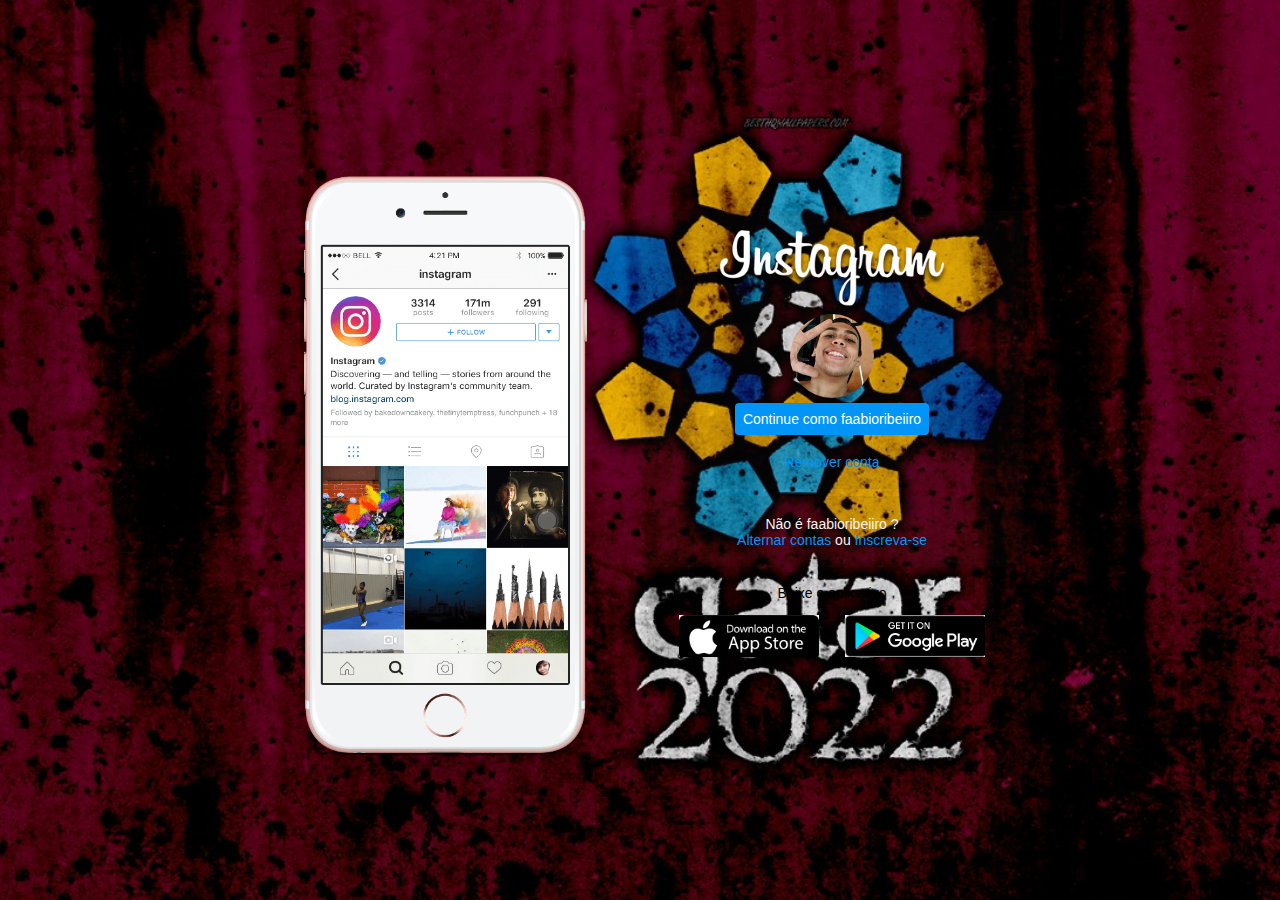
<file: Mod_2/desafio-projetocloneinstagram-worldcup22/Projeto-CSS-Mod2/index.html>
<!DOCTYPE html>
<html lang="en">
<head>
    <meta charset="UTF-8">
    <meta http-equiv="X-UA-Compatible" content="IE=edge">
    <meta name="viewport" content="width=device-width, initial-scale=1.0">
    <link rel="stylesheet" href="style.css">
    <title>Instagram</title>
</head>
<body>
    <div class="instagram-wrapper">
        <div class="instagram-phone">
            <img src="Imgs/instagram-celular.png" alt="celular">
        </div>
        <div class="instagram-continue">
            <div class="group">
                <img src="Imgs/instagram-logo.png" class="instagram-logo" alt="instagram logo">
                <div class="profile-photo">
                    <img src="Imgs/perfil-instagram.jpg" alt="foto de perfil">
                </div>
                <a href="#" class="instagram-login"> Continue como faabioribeiiro</a>
                <a href="#" class="instagram-logout"> Remover conta</a>
            </div>
            <div class="group">
                <p class="not-account">Não é faabioribeiiro ?</p>
                <p class="not-account">
                    <span class="link-blue">Alternar contas</span>
                    ou 
                    <span class="link-blue">Inscreva-se</span>
                </p>
            </div>
            <div class="get-the-app">
                <p class="get-app">Baixe o aplicativo</p>
                <div class="download">
                    <a href="#" class="app-download"></a>
                    <a href="#" class="app-download"></a>
                </div>
            </div>
        </div>
    </div>
</body>
</html>
</file>
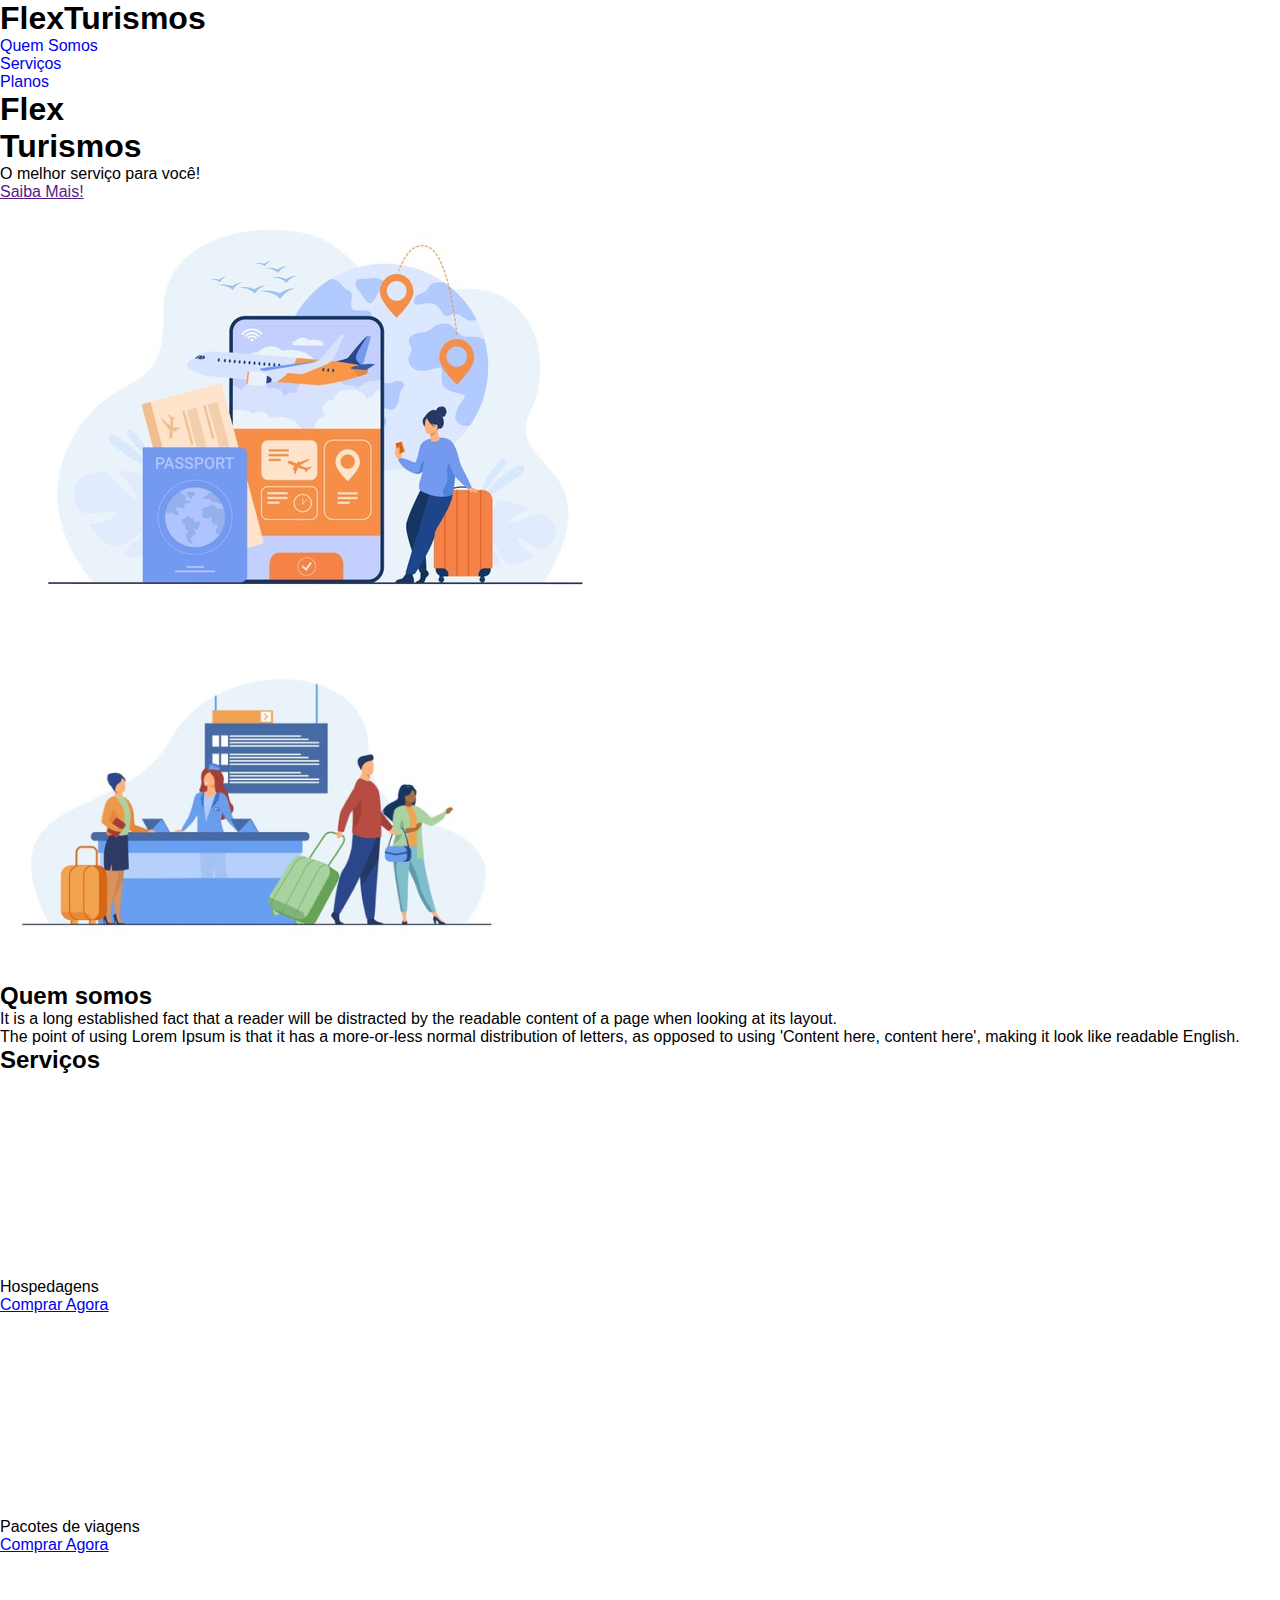
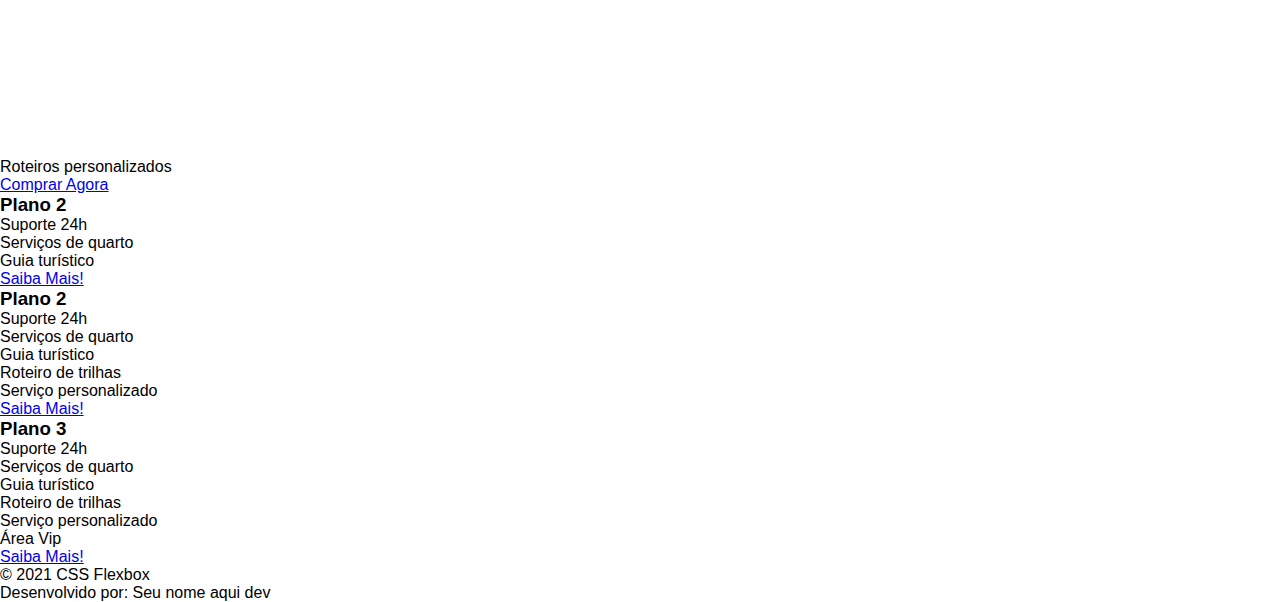
<file: Mod_2/HTML e CSS3/flex-projeto/index.html>
<!DOCTYPE html>
<html lang="pt-br">
<head>
    <meta charset="UTF-8">
    <meta name="viewport" content="width=device-width, initial-scale=1.0">
    <title>Flex Turismos</title>
    <link rel="stylesheet" href="./style.css">
</head>
<body>
    <header>
        <h1>FlexTurismos</h1>
        <ul>
            <li><a href="#quem-somos">Quem Somos</a></li>
            <li><a href="#servicos">Serviços</a></li>
            <li><a href="#planos">Planos</a></li>
        </ul>
    </header>

    <div>
        <div>
            <h1>Flex <br>Turismos</h1>
            <p>O melhor serviço para você!</p>
            <a href="">Saiba Mais!</a>
        </div>

        <div>
            <div><img src="./images/0-main.png" alt="banner de apresentação"></div>
        </div>
    </div>

    <div>
        <div>
            <img src="./images/1-quem-somos.png" alt="balcão de atendimento">
        </div>

        <div>
            <h2>Quem somos</h2>
            <p>It is a long established fact that a reader will be distracted by the readable content of a page when looking at its layout. </p>
            <p>The point of using Lorem Ipsum is that it has a more-or-less normal distribution of letters, as opposed to using 'Content here, content here', making it look like readable English.</p>
        </div>
    </div>

    <div>
        <div>
            <h2>Serviços</h2>
        </div>

        <div>
            <div>
                <div><img src="./images/icon-2.png" alt="hospedagens"></div>
                <p>Hospedagens</p>
                <a href="#">Comprar Agora</a>
            </div>

            <div>
               <div><img src="./images/icon-1.png" alt="pacote de viagens"></div>
               <p>Pacotes de viagens</p>
               <a href="#">Comprar Agora</a>
            </div>

            <div>
                <div><img src="./images/icon-3.png" alt="roteiros personalizados"></div>
                <p>Roteiros personalizados</p>
                <a href="#">Comprar Agora</a>
            </div>

        </div>
    </div>

    <div>

        <div>
            <h3>Plano 2</h3>
            <ul>
                <li>Suporte 24h</li>
                <li>Serviços de quarto</li>
                <li>Guia turístico</li>
            </ul>
            <a href="#">Saiba Mais!</a>
        </div>

        <div>
            <h3>Plano 2</h3>
            <ul>
                <li>Suporte 24h</li>
                <li>Serviços de quarto</li>
                <li>Guia turístico</li>
                <li>Roteiro de trilhas</li>
                <li>Serviço personalizado</li>
            </ul>
            <a href="#">Saiba Mais!</a>
        </div>

        <div>
            <h3>Plano 3</h3>
            <ul>
                <li>Suporte 24h</li>
                <li>Serviços de quarto</li>
                <li>Guia turístico</li>
                <li>Roteiro de trilhas</li>
                <li>Serviço personalizado</li>
                <li>Área Vip</li>
            </ul>
            <a href="#">Saiba Mais!</a>
        </div>
    </div>

    <footer>
        <p>&copy; 2021 CSS Flexbox</p>
        <p>Desenvolvido por: Seu nome aqui dev</p>
    </footer>
</body>
</html>
</file>
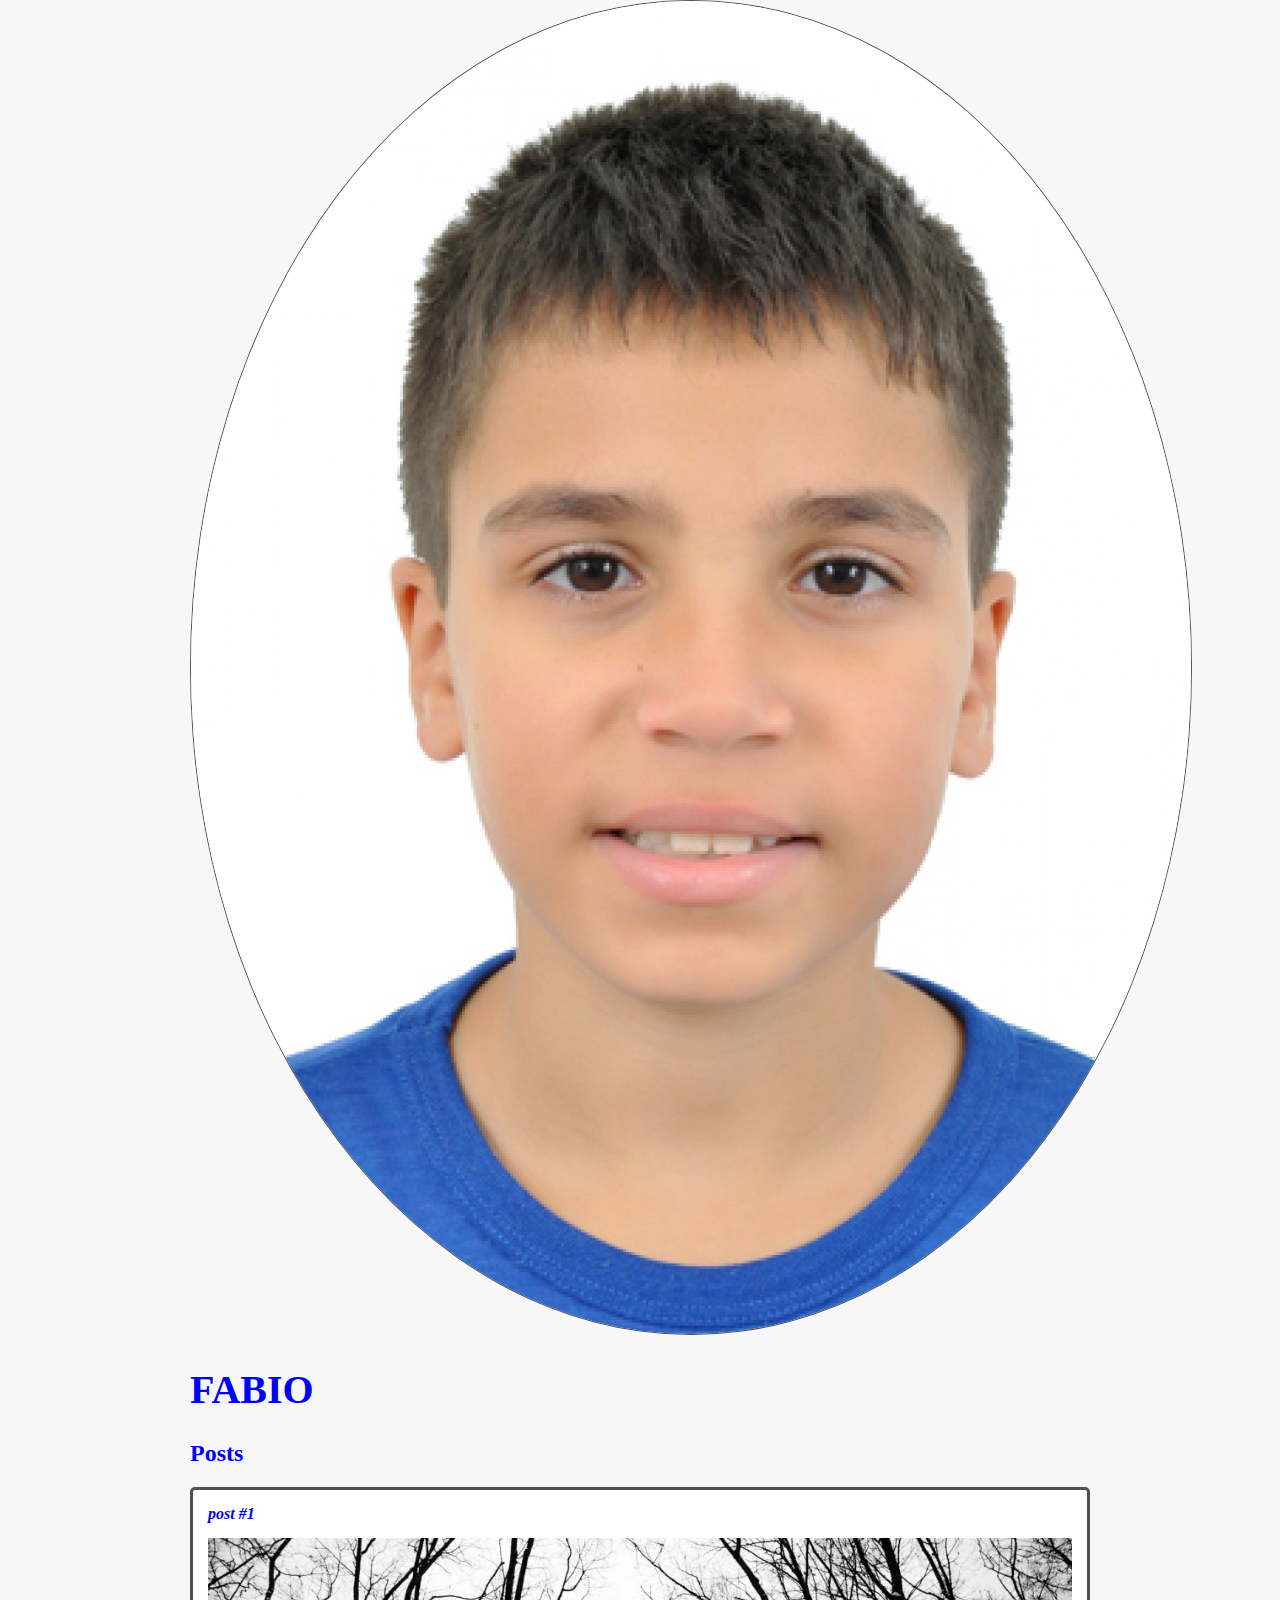
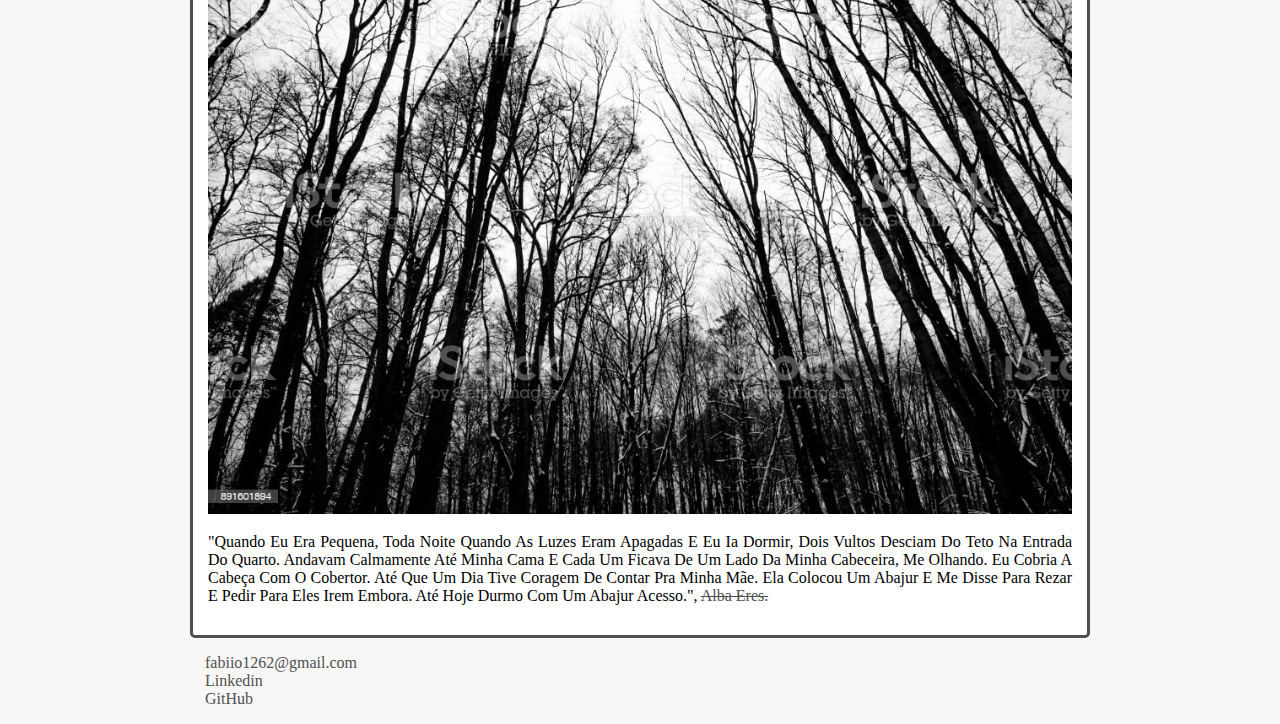
<file: Mod_2/HTML e CSS3/HTML Introdução/Site VScode.html>
<!DOCTYPE html>
<html lang="en">
<head>
    <meta charset="UTF-8">
    <meta http-equiv="X-UA-Compatible" content="IE=edge">
    <meta name="viewport" content="width=device-width, initial-scale=1.0">
    <title>Fabio Ribeiro</title>
    <link rel="stylesheet" href="style.css">
</head>
<body>
    <header>
        <img src="ft.jpeg" alt="Ilustração de Rosto" class="photo">
        <h1 id="title"> Fabio </h1>
    </header> 
    <section>
        <header>
          <h2 class="subtitle">Posts</h2>   
        </header>
        <article class="post"> 
            <header>
                <h3 class="post_title">post #1</h3>
                <img src="ft2.jpg" alt="Foto floresta" class="post_image">
            </header>
            <p class="post_content">
                "Quando eu era pequena, toda noite quando as luzes eram apagadas e eu ia dormir, dois vultos desciam do teto na entrada do quarto. Andavam calmamente até minha cama e cada um ficava de um lado da minha cabeceira, me olhando. Eu cobria a cabeça com o cobertor. Até que um dia tive coragem de contar pra minha mãe. Ela colocou um abajur e me disse para rezar e pedir para eles irem embora. Até hoje durmo com um abajur acesso.", <a href="https://buzzfeed.com.br/post/22-historias-de-terror-que-nao-vao-te-deixar-dormir-a-noite"Target="_blank">Alba Eres.</a>
            </p>
        </article>
    </section> 
    <footer>
        <ul class="contacts_list">
            <li>
                <a href="mailto:fabiio1262@gmail.com">fabiio1262@gmail.com</a>
            </li>
            <li>
                <a href="https://www.linkedin.com/feed/" target="_blank">Linkedin</a>
            </li>
            <li>
                <a href="https://github.com/Fab1o98" target="_blank">GitHub</a>
            </li>
        </ul>
    </footer>
</body>
</html>
</file>
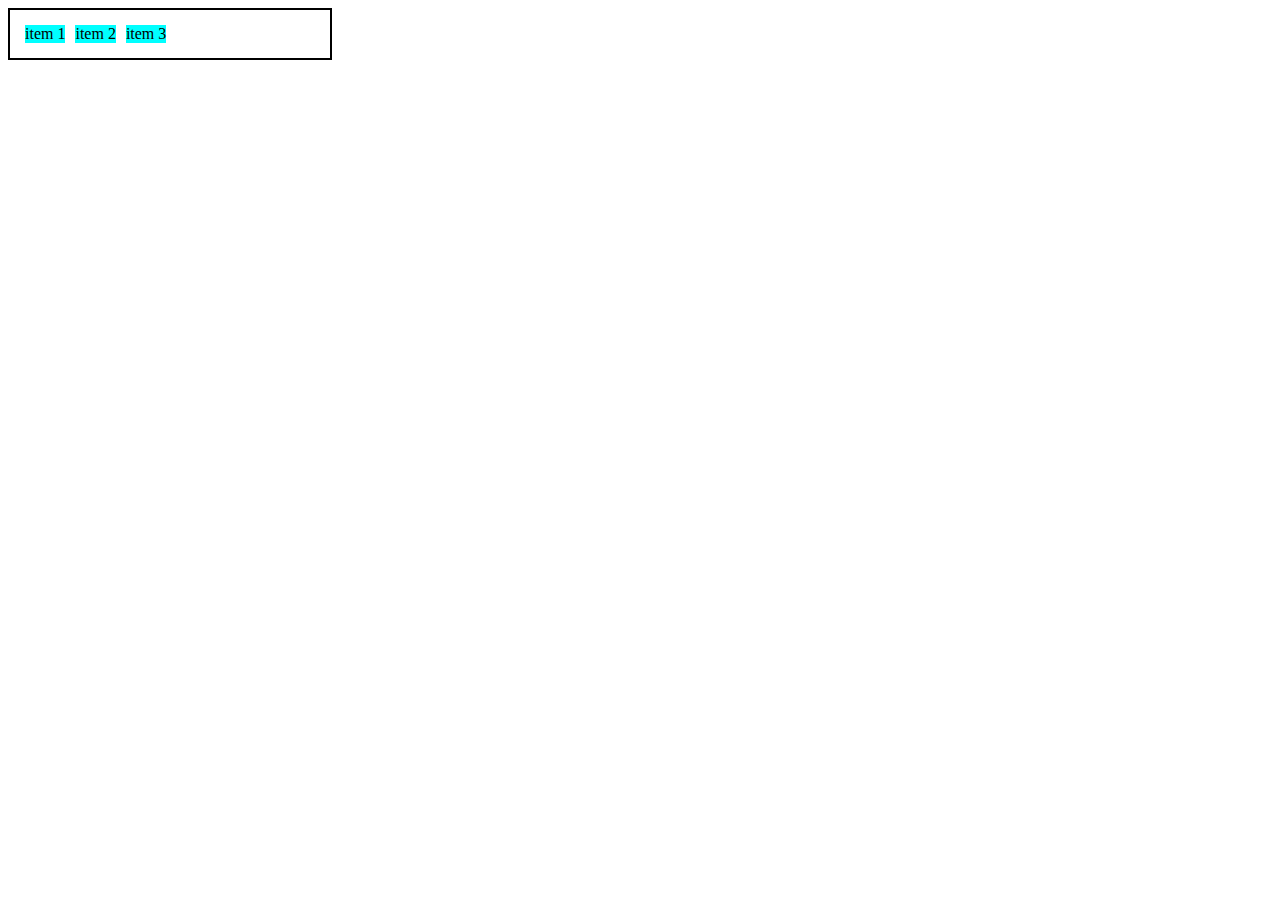
<file: Mod_2/HTML e CSS3/Introdução ao FlexBox/0-display-flex.html>
<!DOCTYPE html>
<html lang="en">
<head>
    <meta charset="UTF-8">
    <meta http-equiv="X-UA-Compatible" content="IE=edge">
    <meta name="viewport" content="width=device-width, initial-scale=1.0">
    <title>Fundamentos - display flex</title>
        <style>
            .flex {
                max-width: 300px;
                padding: 10px;
                border: 2px solid black; 
                display: flex;
            }

            .item {
              background-color: aqua;
              margin: 5px;  
            }
        </style>
    
</head>
<body>
    <div class="flex">
        <div class="item">item 1</div>
        <div class="item">item 2</div>
        <div class="item">item 3</div>
    
    </div>
</body>
</html>
</file>
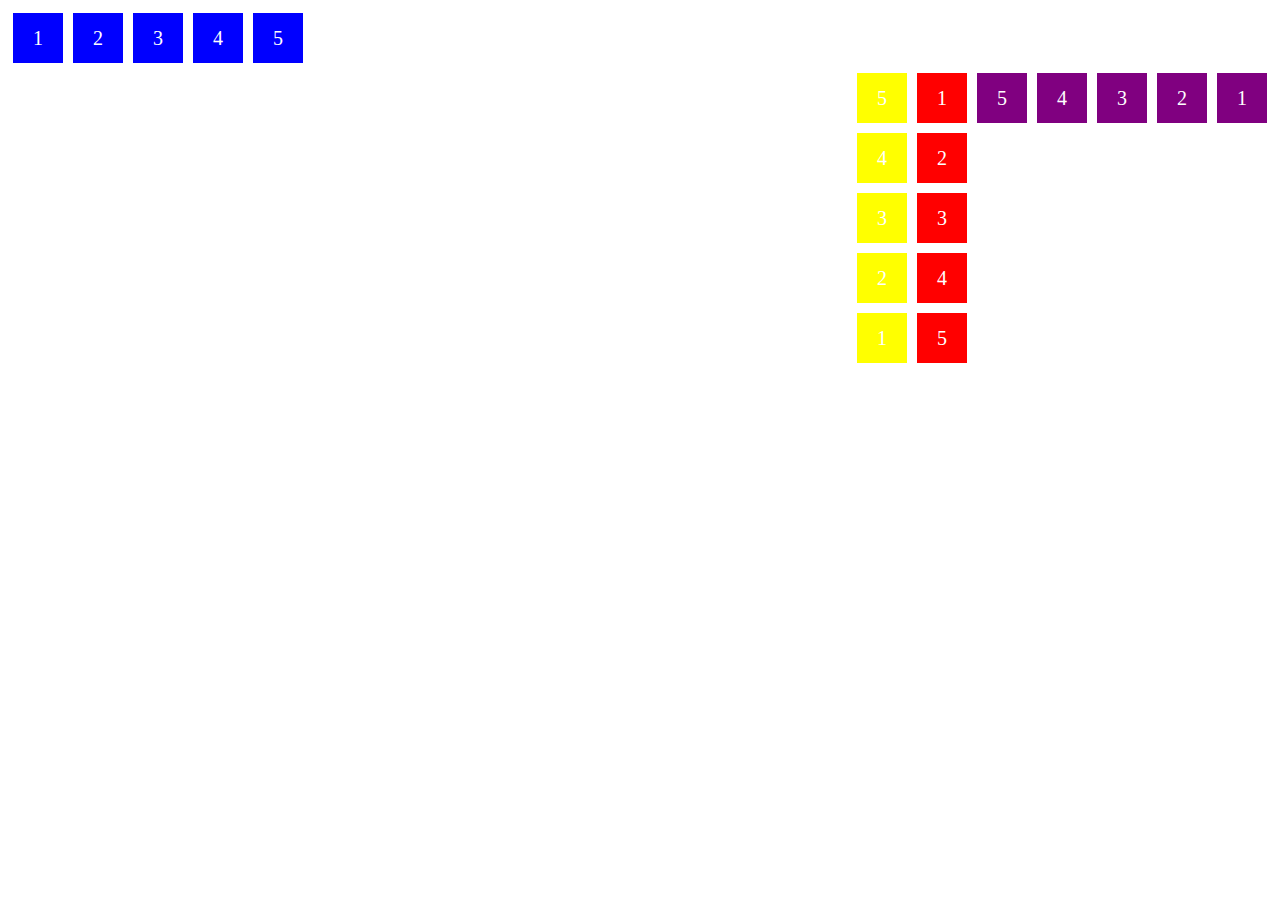
<file: Mod_2/HTML e CSS3/Introdução ao FlexBox/1.fundamentos-flexbox.html>
<!DOCTYPE html>
<html lang="en">
<head>
    <meta charset="UTF-8">
    <meta http-equiv="X-UA-Compatible" content="IE=edge">
    <meta name="viewport" content="width=device-width, initial-scale=1.0">
    <title>Fundamentos Flexbox </title>
    <style>
        .flex-container{
            margin: 0;
            padding: 0;
            display: flex;
            list-style: none;
        }

        .flex-item{
            background: blue;
            height: 50px;
            width: 50px;
            line-height: 50px;
            font-size: 20px;
            color: white;
            text-align: center;
            margin: 5px;
        }

        .row{
            flex-direction: row;
        }
        .row-reverse{
            flex-direction: row-reverse;
        }

        .row-reverse li{
            background-color: purple;
        }
        
        .column{
            float: left;
            flex-direction: column;
        }

        .column li{
            background: red;

        }

        .column-reverse li{
            background: yellow;
        }
        .column-reverse{
            float: right;
            flex-direction: column-reverse;

        }
    </style>
</head>
<body>
    <ul class="flex-container row">
        <li class="flex-item">1</li>
        <li class="flex-item">2</li>
        <li class="flex-item">3</li>
        <li class="flex-item">4</li>
        <li class="flex-item">5</li>
    </ul>
   
    <ul class="flex-container row-reverse">
        <li class="flex-item">1</li>
        <li class="flex-item">2</li>
        <li class="flex-item">3</li>
        <li class="flex-item">4</li>
        <li class="flex-item">5</li>
        
    <ul class="flex-container column">
        <li class="flex-item">1</li>
        <li class="flex-item">2</li>
        <li class="flex-item">3</li>
        <li class="flex-item">4</li>
        <li class="flex-item">5</li>
    </ul>
    
    <ul class="flex-container column-reverse">
        <li class="flex-item">1</li>
        <li class="flex-item">2</li>
        <li class="flex-item">3</li>
        <li class="flex-item">4</li>
        <li class="flex-item">5</li>
    </ul>
</body>
</html>
</file>
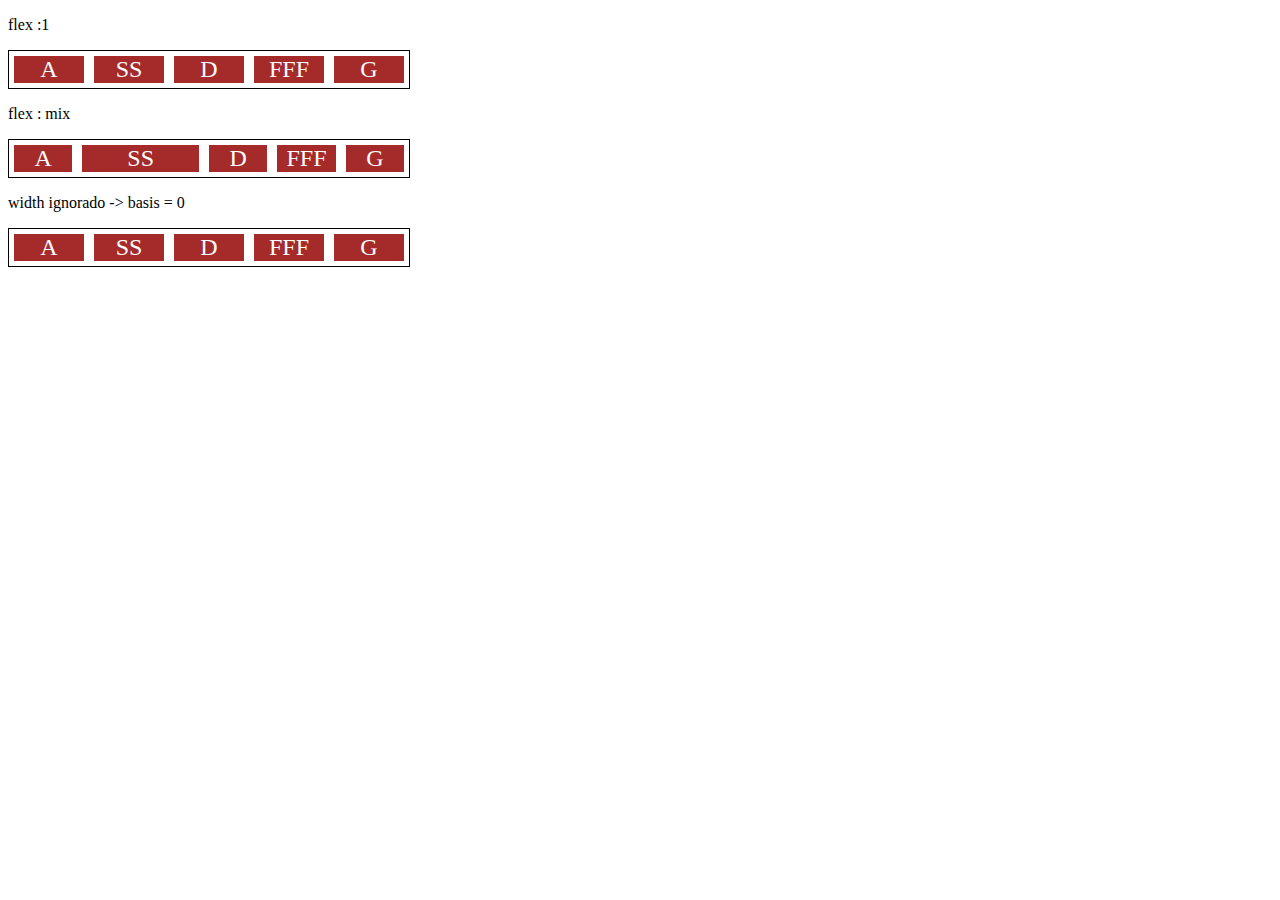
<file: Mod_2/HTML e CSS3/Introdução ao FlexBox/10-flex.html>
<!DOCTYPE html>
<html lang="en">
<head>
    <meta charset="UTF-8">
    <meta http-equiv="X-UA-Compatible" content="IE=edge">
    <meta name="viewport" content="width=device-width, initial-scale=1.0">
    <title>Fundamentos - flex </title>
    <style>
        .flex-container{
            display: flex;
            border: 1px solid black;
            max-width: 400px;
            margin-bottom: 10px;
        }

        .item{
            background-color: brown;
            color: white;
            font-size: 24px;
            text-align: center;
            margin: 5px;
        }

        .flex-1{
            flex: 1;
            /* grow = 1, shrink= 1, basis = 0 */
        }

        .largura{
            width: 200px;
            /* min-width: 250px; */
        }

        .flex-2{
            flex: 2;
            /* grow = 2, shrink= 1, basis = 0 */
        }

    </style>
</head>
<body>
    <p>flex :1</p>
    <div class="flex-container">
        <div class="item flex-1">A</div>
        <div class="item flex-1">SS</div>
        <div class="item flex-1">D</div>
        <div class="item flex-1">FFF</div>
        <div class="item flex-1">G</div>
    </div>

    <p>flex : mix </p>
    <div class="flex-container">
        <div class="item flex-1">A</div>
        <div class="item flex-2">SS</div>
        <div class="item flex-1">D</div>
        <div class="item flex-1">FFF</div>
        <div class="item flex-1">G</div>
    </div>

    <p>width ignorado -> basis = 0</p>
    <div class="flex-container">
        <div class="item flex-1 largura">A</div>
        <div class="item flex-1 largura">SS</div>
        <div class="item flex-1 largura">D</div>
        <div class="item flex-1 largura">FFF</div>
        <div class="item flex-1 largura">G</div>
    </div>
</body>
</html>
</file>
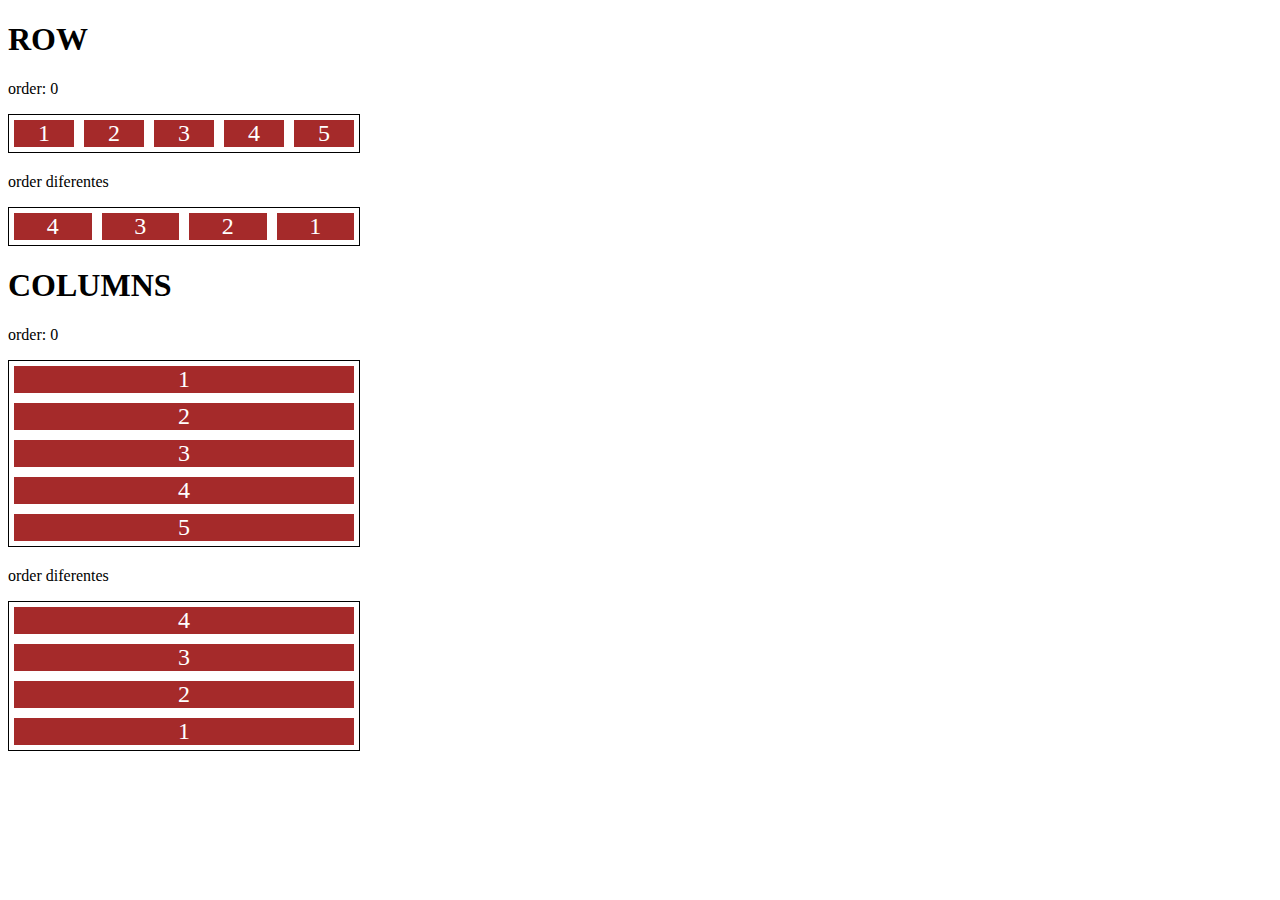
<file: Mod_2/HTML e CSS3/Introdução ao FlexBox/11-order.html>
<!DOCTYPE html>
<html lang="en">
<head>
    <meta charset="UTF-8">
    <meta http-equiv="X-UA-Compatible" content="IE=edge">
    <meta name="viewport" content="width=device-width, initial-scale=1.0">
    <title>Fundamentos - order </title>
    <style>
        .flex-container{
            display: flex;
            max-width: 350px;
            border: 1px solid black ;
            margin-bottom: 20px;
        }

        .item{
            flex: 1;
            background: brown;
            color: white;
            text-align: center;
            font-size: 24px;
            margin: 5px;
            
        }


        .ol{
            order: 1;
        }

        .o2{
            order: 2;
        }

        .o3{
            order: 3;
        }

        .o4{
            order: 4;
        }

        .direction{
            flex-direction: column;
        }
    </style>
</head>
<body>
    <h1>ROW</h1>
    <p>order: 0</p>
    <div class="flex-container">
        <div class="item">1</div>
        <div class="item">2</div>
        <div class="item">3</div>
        <div class="item">4</div>
        <div class="item">5</div>
    </div>

    <p>order diferentes</p>
    <div class="flex-container">
        <div class="item o4">1</div>
        <div class="item o3">2</div>
        <div class="item o2">3</div>
        <div class="item ">4</div>
        
    </div>

    <h1>COLUMNS</h1>
    <p>order: 0</p>
    <div class="flex-container direction">
        <div class="item">1</div>
        <div class="item">2</div>
        <div class="item">3</div>
        <div class="item">4</div>
        <div class="item">5</div>
    </div>

    <p>order diferentes</p>
    <div class="flex-container direction">
        <div class="item o4">1</div>
        <div class="item o3">2</div>
        <div class="item o2">3</div>
        <div class="item ">4</div>
        
    </div>
    
</body>
</html>
</file>
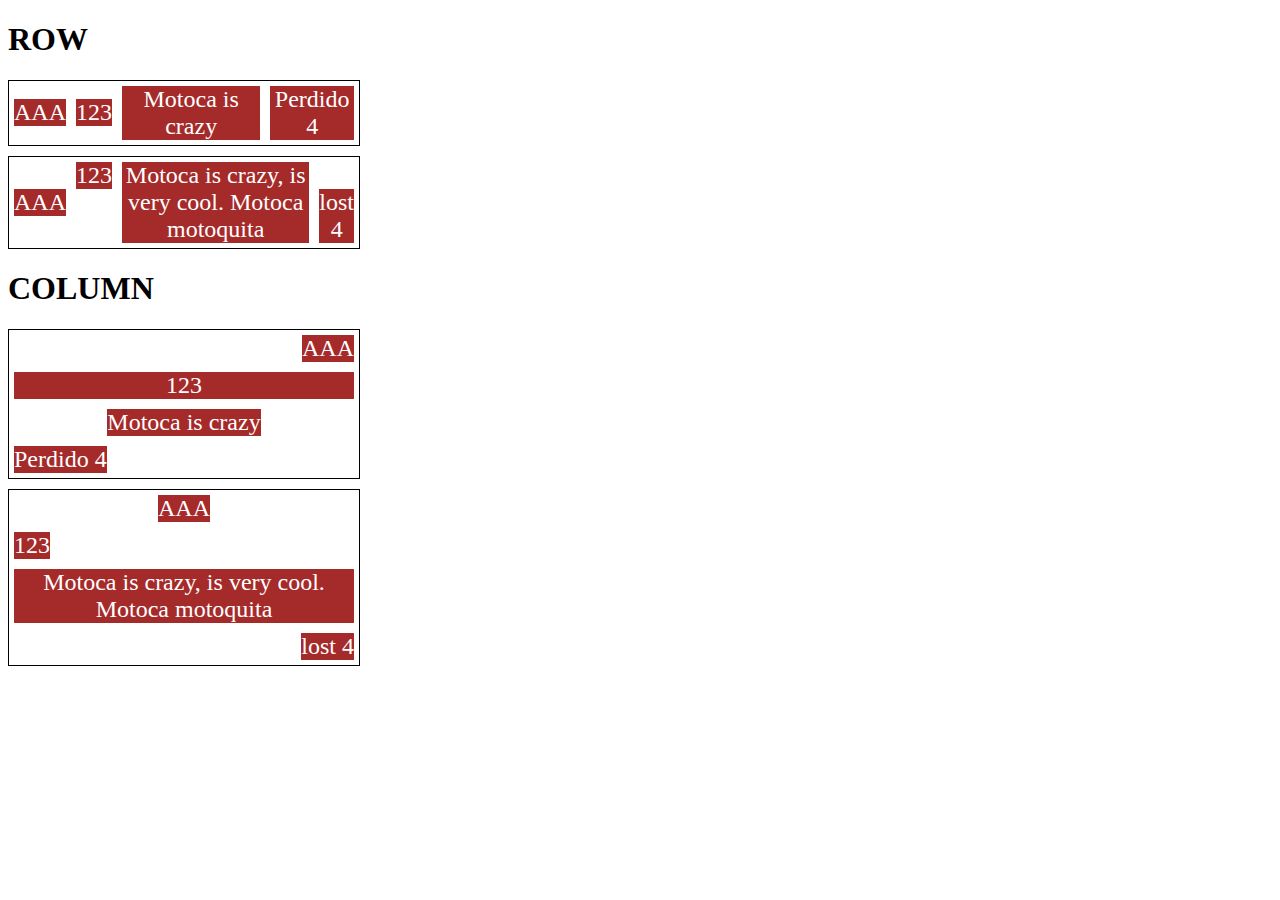
<file: Mod_2/HTML e CSS3/Introdução ao FlexBox/12-align-self.html>
<!DOCTYPE html>
<html lang="en">
<head>
    <meta charset="UTF-8">
    <meta http-equiv="X-UA-Compatible" content="IE=edge">
    <meta name="viewport" content="width=device-width, initial-scale=1.0">
    <title>Fundamentos - align self</title>
    <style>
        .flex-container{
            max-width: 350px;
            border: 1px solid;
            margin-bottom: 10px;
            display: flex;
           /* align-items: center;*/
        }

        .align-container{
            align-items: center;
        }

        .item{
            background-color: brown;
            color: white;
            font-size: 24px;
            text-align: center;
            margin: 5px;
        }

        .center{
            align-self: center;
        }

        .start{
            align-self: flex-start;
        }

        .end{
            align-self: flex-end;
        }

        .baseline{
            align-self: baseline;
        }

        .stretch{
            align-self: stretch;
        }

        .auto{
            align-self: auto;

        }

        .direction{
            flex-direction: column;
        }
    </style>
</head>
<body>
    <h1>ROW</h1>
    <section class="flex-container align-container ">
        <div class="item auto">AAA</div>
        <div class="item auto">123</div>
        <div class="item auto">Motoca is crazy</div>
        <div class="item auto">Perdido 4
        </div>
    </section>

    <section class="flex-container">
        <div class="item center ">AAA</div>
        <div class="item start">123</div>
        <div class="item stretch">Motoca is crazy, is very cool. Motoca motoquita</div>
        <div class="item end">lost 4</div>
    </section>
    
    <h1>COLUMN</h1>
    <section class="flex-container align-container direction">
        <div class="item end">AAA</div>
        <div class="item stretch ">123</div>  
        <div class="item auto">Motoca is crazy</div>
        <div class="item start">Perdido 4
        </div>
    </section>

    <section class="flex-container direction">
        <div class="item center ">AAA</div>
        <div class="item start">123</div>
        <div class="item stretch">Motoca is crazy, is very cool. Motoca motoquita</div>
        <div class="item end">lost 4</div>
    </section>

</body>
</html>
</file>
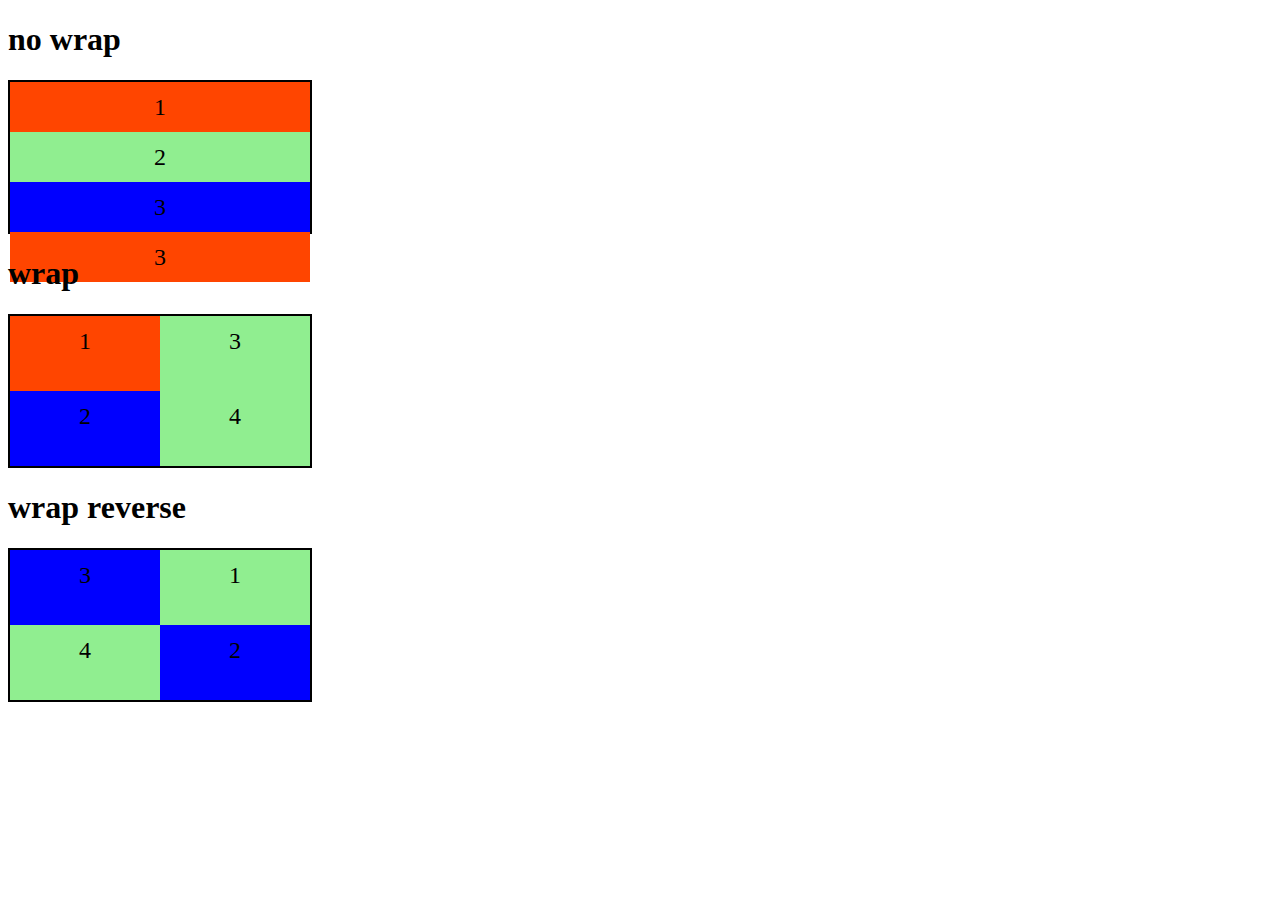
<file: Mod_2/HTML e CSS3/Introdução ao FlexBox/2.flex-wrap.html>
<!DOCTYPE html>
<html lang="en">
<head>
    <meta charset="UTF-8">
    <meta http-equiv="X-UA-Compatible" content="IE=edge">
    <meta name="viewport" content="width=device-width, initial-scale=1.0">
    <title>Fundamentos - flex wrap </title>
    <style>
        .flex-container{
            display: flex; 
            height: 150px;
            border: 2px solid black;
            max-width: 300px;
            flex-direction:column ;

        }
        .item{
            font-size: 24px; 
            height: 50%;
            text-align: center;
            min-width: 100px;
            line-height: 50px;
        }

        .nowrap{
            flex-wrap: nowrap ;
        }

        .wrap{
            flex-wrap: wrap;
        }

        .wrap-reverse{
            flex-wrap: wrap-reverse;
        }

        .blue{
            background-color: blue;
        }

        .green{
            background-color: lightgreen;
        }

        .orange{
            background-color: orangered;
        }
    </style>
</head>
<body>
    <h1>no wrap</h1>

    <div class="flex-container nowrap">
        <div class="item orange">1</div>
        <div class="item green">2</div>
        <div class="item blue">3</div>
        <div class="item orange">3</div>
        
    </div>

    <h1>wrap</h1>
    <div class="flex-container wrap">
        <div class="item orange">1</div>
        <div class="item blue">2</div>
        <div class="item green">3</div>
        <div class="item green">4</div>
    </div>

    <h1>wrap reverse</h1>
    <div class="flex-container wrap-reverse">
        <div class="item green">1</div>
        <div class="item blue">2</div>
        <div class="item blue">3</div>
        <div class="item green">4</div>
        
    </div>

</body>
</html>
</file>
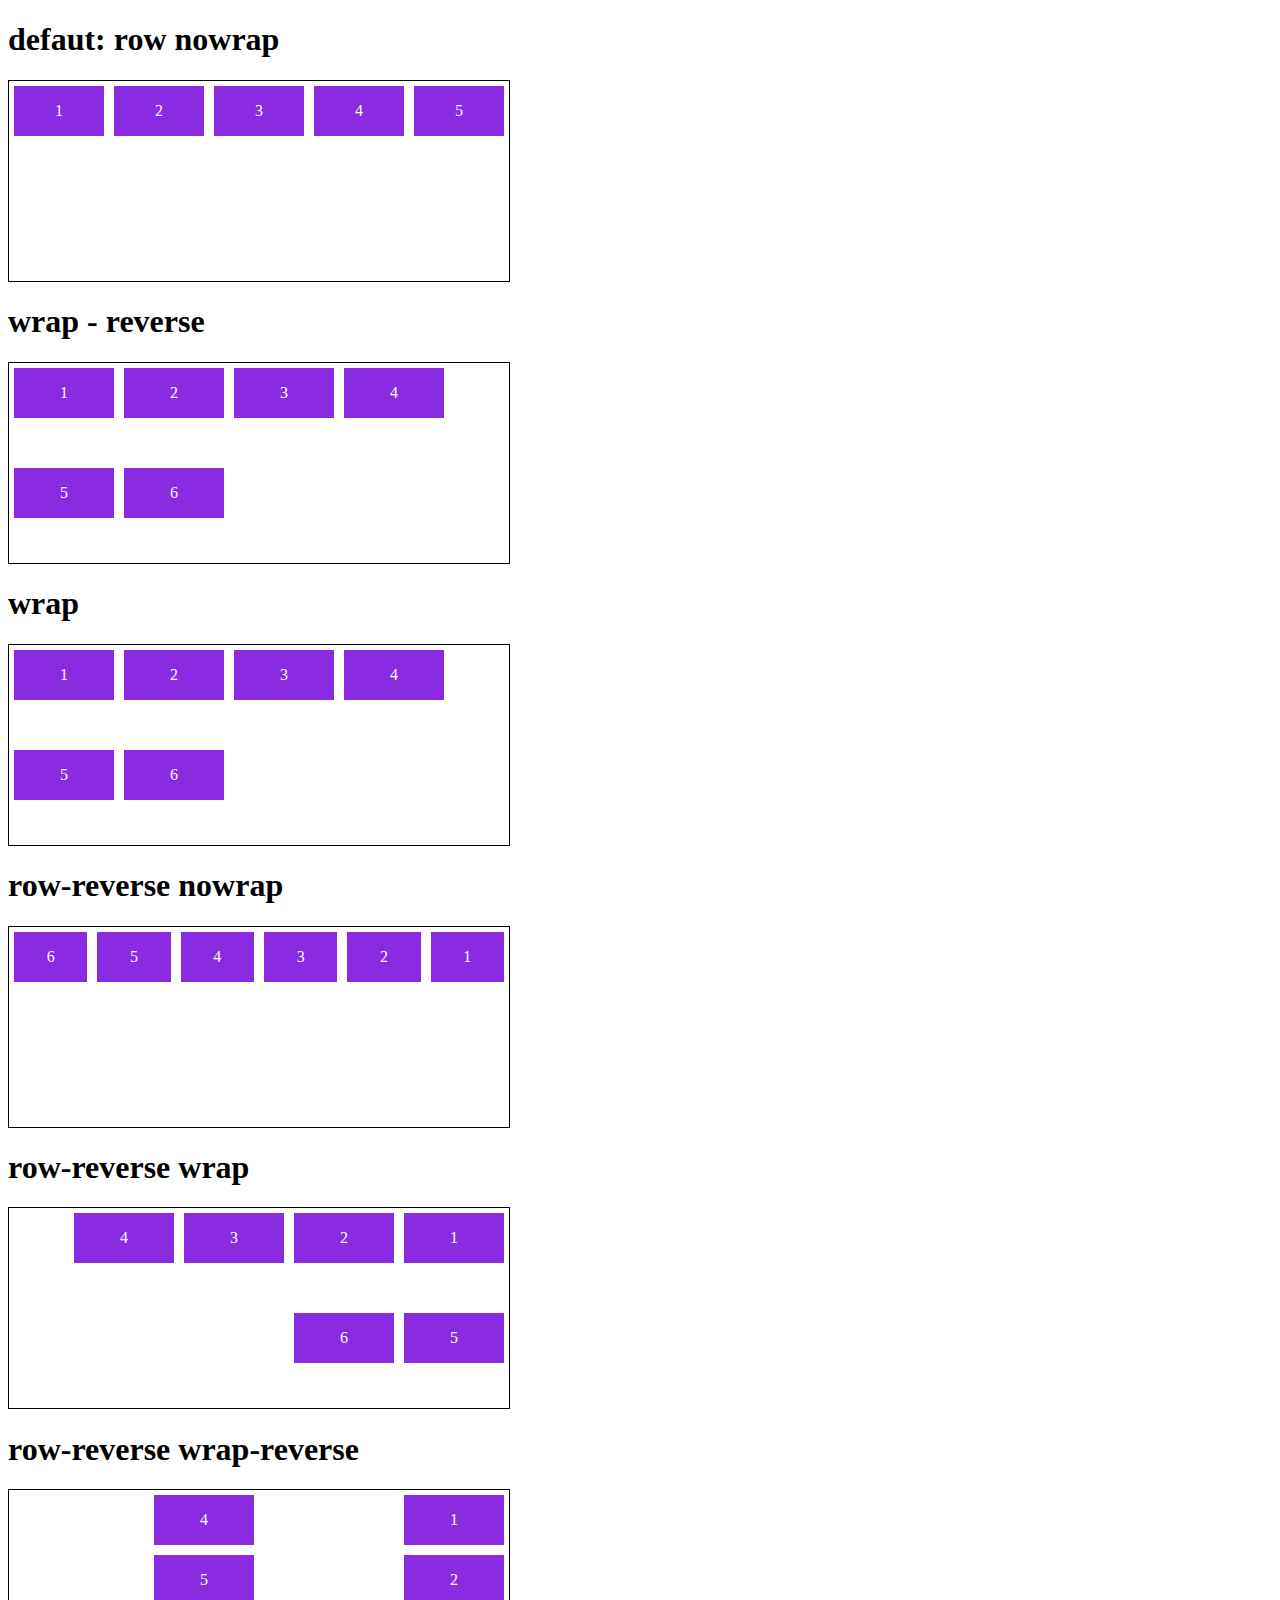
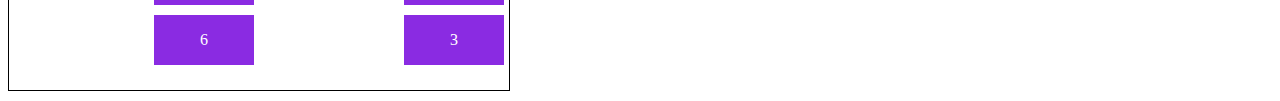
<file: Mod_2/HTML e CSS3/Introdução ao FlexBox/3.fundamentos-flexflow.html>
<!DOCTYPE html>
<html lang="en">
<head>
    <meta charset="UTF-8">
    <meta http-equiv="X-UA-Compatible" content="IE=edge">
    <meta name="viewport" content="width=device-width, initial-scale=1.0">
    <title>Fundamentos - flex flow</title>

    <style>
        .flex-container{
            display: flex;
            border: 1px solid black;
            max-width: 500px;
            margin-bottom: 10px;
            height: 200px;
        }
       
        .defaut{
            flex-flow: row nowrap;
        }

        .wrap{
            flex-flow: row wrap;
        }

        .wrap-reverse{
            flex-flow: row wrap-reverse;
        }

        .r-nowrap{
            flex-flow: row-reverse nowrap;
        }

        .r-wrap{
            flex-flow: row-reverse wrap;
        }

        .rr-wrap{
            flex-flow: column wrap-reverse;
        }

        .item{
            background-color: blueviolet;
            margin: 5px;
            color: white;
            text-align: center;
            width: 100px;
            height: 50px;
            line-height: 50px;
        }

        

    </style>
</head>
<body>
<h1>defaut: row nowrap</h1>
<div class="flex-container">
    <div class="item">1</div>
    <div class="item">2</div>
    <div class="item">3</div>
    <div class="item">4</div>
    <div class="item">5</div>
</div>
<h1>wrap - reverse</h1>
<div class="flex-container wrap">
    <div class="item">1</div>
    <div class="item">2</div>
    <div class="item">3</div>
    <div class="item">4</div>
    <div class="item">5</div>
    <div class="item">6</div>
</div>
<h1>wrap</h1>
<div class="flex-container wrap">
    <div class="item">1</div>
    <div class="item">2</div>
    <div class="item">3</div>
    <div class="item">4</div>
    <div class="item">5</div>
    <div class="item">6</div>
</div>
<h1>row-reverse nowrap</h1>
<div class="flex-container r-nowrap">
    <div class="item">1</div>
    <div class="item">2</div>
    <div class="item">3</div>
    <div class="item">4</div>
    <div class="item">5</div>
    <div class="item">6</div>
</div>
<h1>row-reverse wrap</h1>
<div class="flex-container r-wrap">
    <div class="item">1</div>
    <div class="item">2</div>
    <div class="item">3</div>
    <div class="item">4</div>
    <div class="item">5</div>
    <div class="item">6</div>
</div>
<h1>row-reverse wrap-reverse</h1>
<div class="flex-container rr-wrap">
    <div class="item">1</div>
    <div class="item">2</div>
    <div class="item">3</div>
    <div class="item">4</div>
    <div class="item">5</div>
    <div class="item">6</div>
</div>

</body>
</html>
</file>
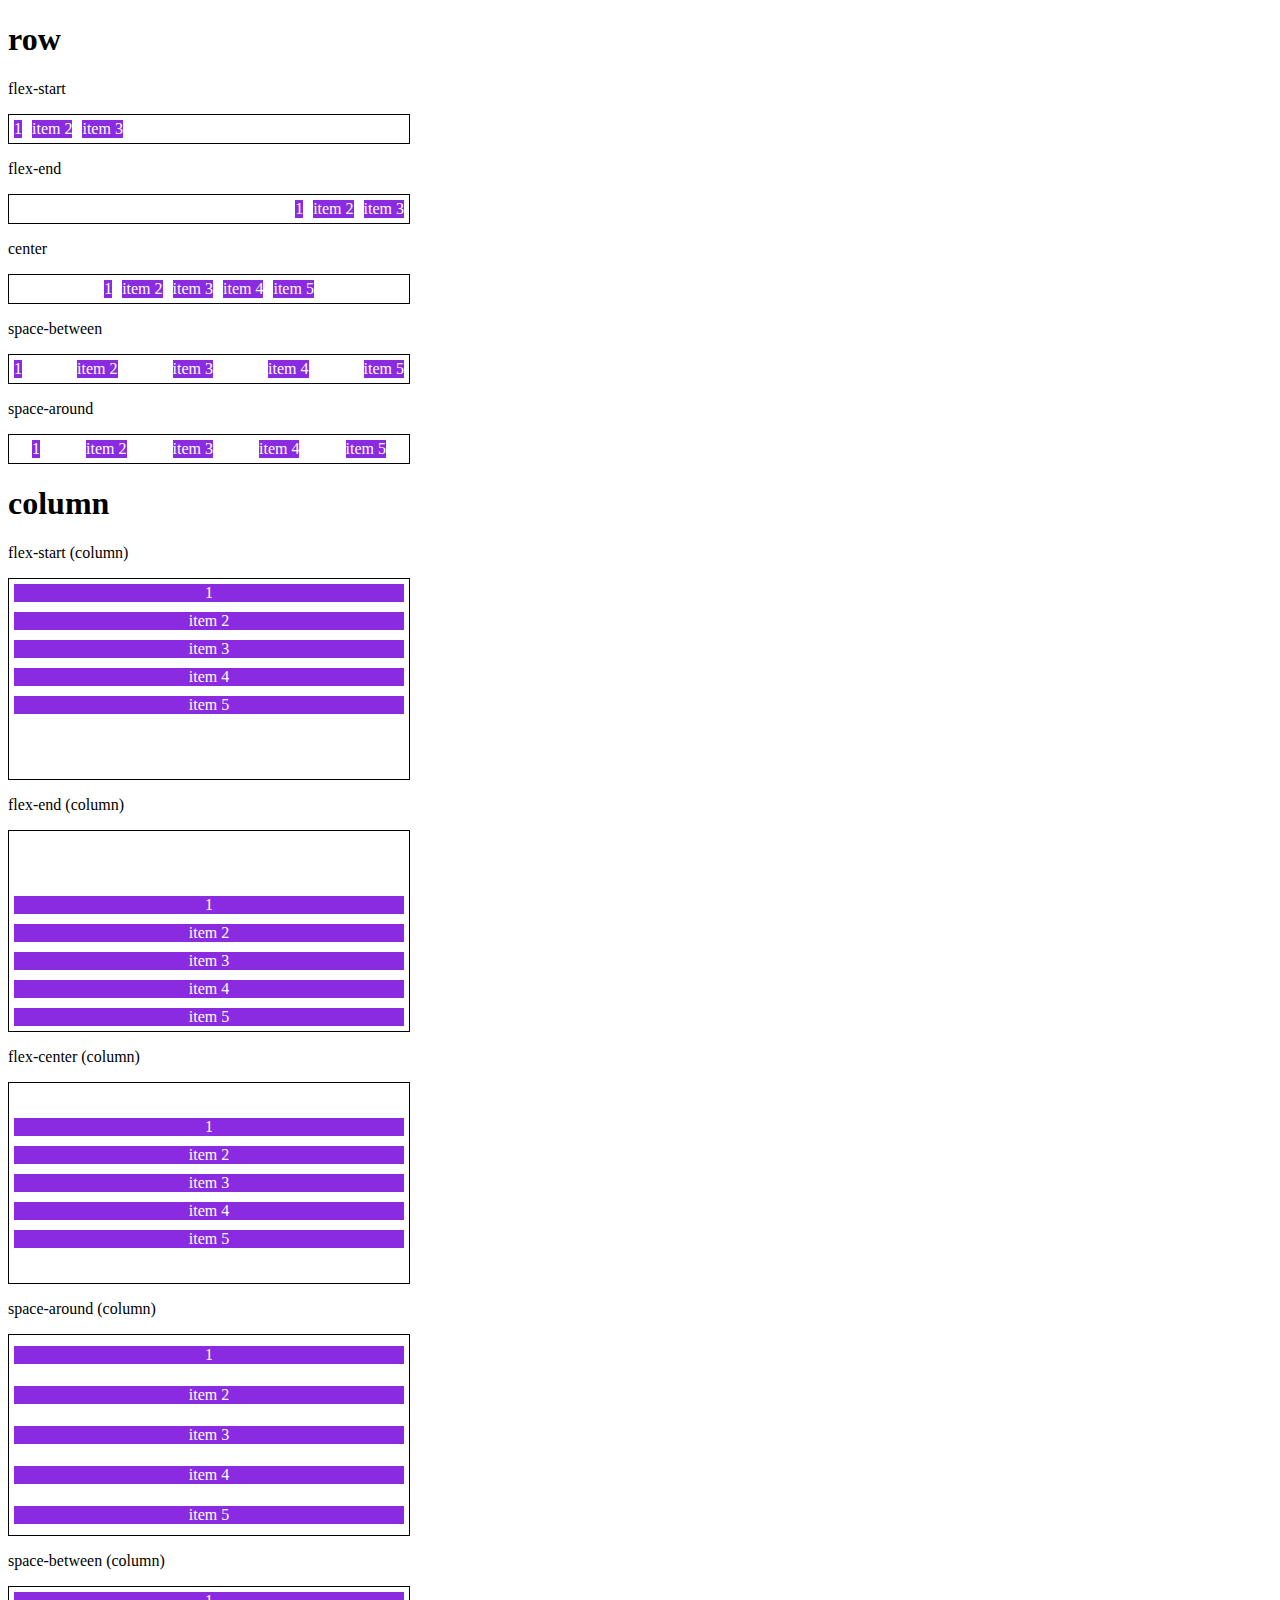
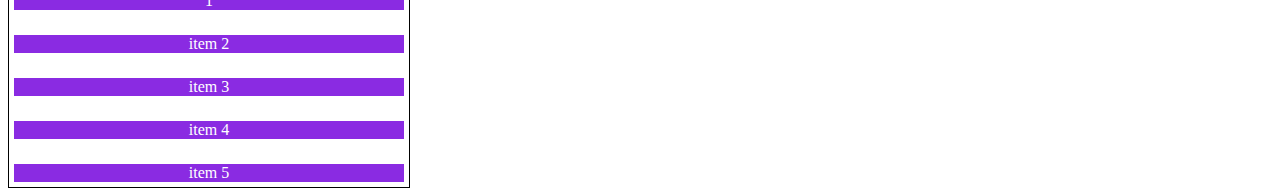
<file: Mod_2/HTML e CSS3/Introdução ao FlexBox/4.justify-content.html>
<!DOCTYPE html>
<html lang="en">
<head>
    <meta charset="UTF-8">
    <meta http-equiv="X-UA-Compatible" content="IE=edge">
    <meta name="viewport" content="width=device-width, initial-scale=1.0">
    <title>Fundamentos - justify content </title>
    <style>
        .container{
            max-width: 400px;
            border: 1px solid black;
            margin: 0;
            display: flex;
        }        

        .item{
            background-color: blueviolet;
            margin: 5px;
            text-align: center;
            color: white;
        }

        .flex-start{
            justify-content: flex-start;
        }

        .flex-end{
            justify-content: flex-end;
        }

        .flex-center{
            justify-content: center;
        }

        .space-between{
            justify-content: space-between;
        }

        .space-around{
            justify-content: space-around;
        }

        .column{
            flex-direction: column;
            min-height: 200px;
        }

    </style>
</head>
<body>
    <h1>row</h1>
    <p>flex-start</p>
<section class="container flex-start">
   <div class="item">1</div>
   <div class="item">item 2</div>
   <div class="item">item 3</div>
</section>
<p>flex-end</p>
<section class="container flex-end">
    <div class="item">1</div>
    <div class="item">item 2</div>
    <div class="item">item 3</div>
 </section>
 <p>center</p>
<section class="container flex-center">
    <div class="item">1</div>
    <div class="item">item 2</div>
    <div class="item">item 3</div>
    <div class="item">item 4</div>
    <div class="item">item 5</div>
 </section>
 <p>space-between</p>
 <section class="container space-between">
     <div class="item">1</div>
     <div class="item">item 2</div>
     <div class="item">item 3</div>
     <div class="item">item 4</div>
     <div class="item">item 5</div>
  </section>
  <p>space-around</p>
  <section class="container space-around">
      <div class="item">1</div>
      <div class="item">item 2</div>
      <div class="item">item 3</div>
      <div class="item">item 4</div>
      <div class="item">item 5</div>
   </section>
   <h1>column</h1>
   <p>flex-start (column)</p>
   <section class="container column">
       <div class="item">1</div>
       <div class="item">item 2</div>
       <div class="item">item 3</div>
       <div class="item">item 4</div>
       <div class="item">item 5</div>
    </section>
    <p>flex-end (column)</p>
   <section class="container flex-end column">
       <div class="item">1</div>
       <div class="item">item 2</div>
       <div class="item">item 3</div>
       <div class="item">item 4</div>
       <div class="item">item 5</div>
    </section>
    <p>flex-center (column)</p>
    <section class="container flex-center column">
        <div class="item">1</div>
        <div class="item">item 2</div>
        <div class="item">item 3</div>
        <div class="item">item 4</div>
        <div class="item">item 5</div>
     </section>
     <p>space-around (column)</p>
     <section class="container space-around column">
         <div class="item">1</div>
         <div class="item">item 2</div>
         <div class="item">item 3</div>
         <div class="item">item 4</div>
         <div class="item">item 5</div>
      </section>
      <p>space-between (column)</p>
      <section class="container space-between column">
          <div class="item">1</div>
          <div class="item">item 2</div>
          <div class="item">item 3</div>
          <div class="item">item 4</div>
          <div class="item">item 5</div>
       </section>
</body>
</html>
</file>
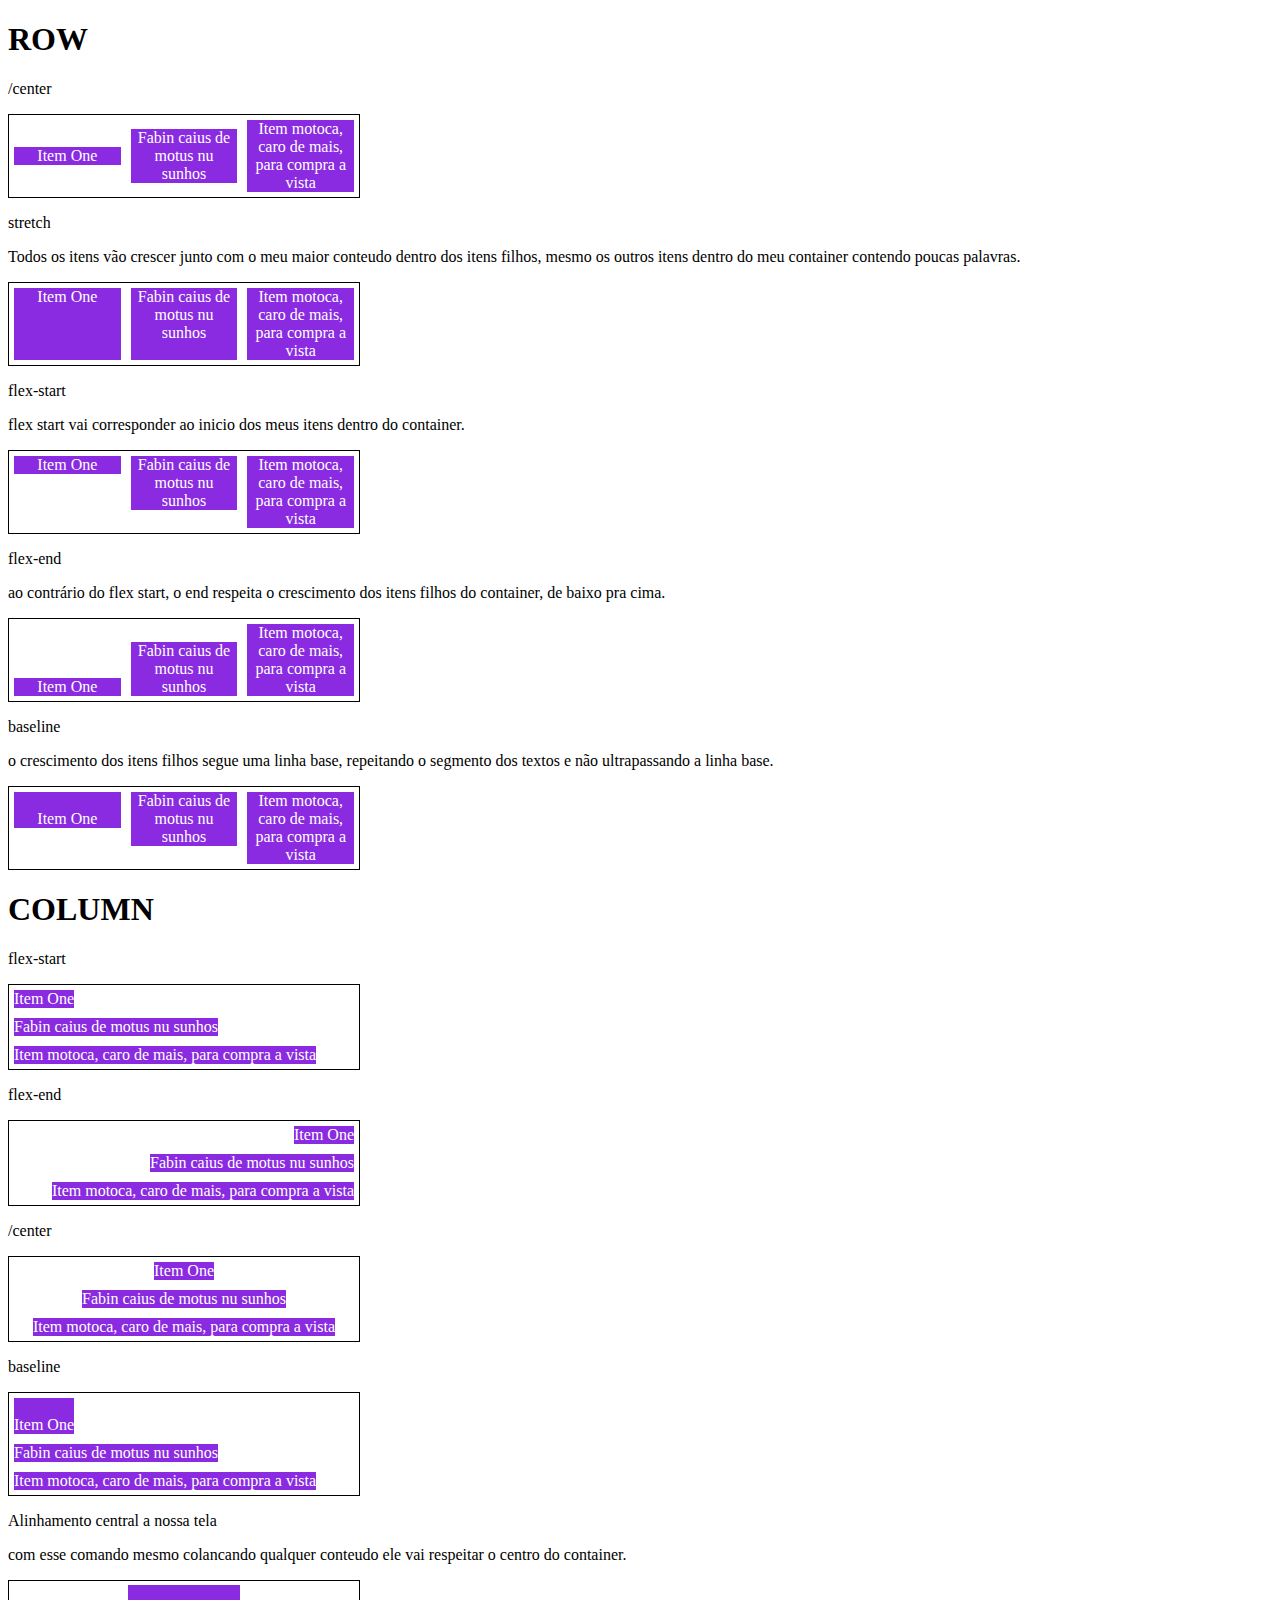
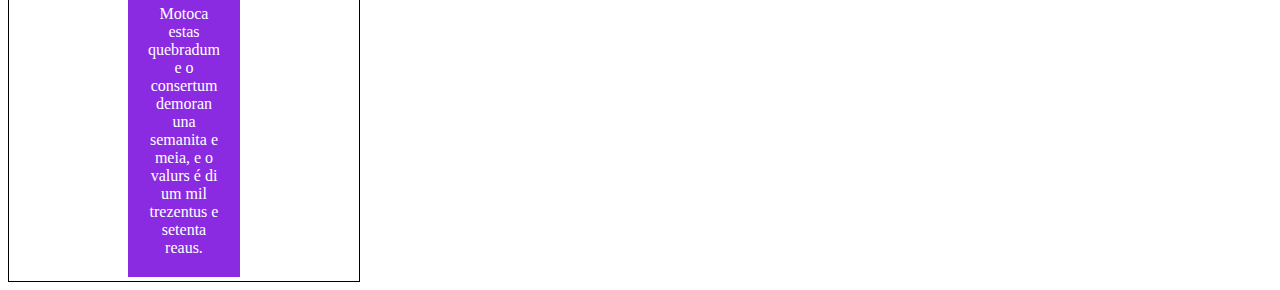
<file: Mod_2/HTML e CSS3/Introdução ao FlexBox/5. align-items.html>
<!DOCTYPE html>
<html lang="en">
<head>
    <meta charset="UTF-8">
    <meta http-equiv="X-UA-Compatible" content="IE=edge">
    <meta name="viewport" content="width=device-width, initial-scale=1.0">
    <title>Fundamentos - align items</title>
    <style>
        .container{
            max-width: 350px;
            border: 1px solid black;
            display: flex;
        }

        .item{
            background-color: blueviolet;
            margin: 5px;
            color: white;
            text-align: center;
            flex: 1;

        }

        .center{
            align-items: center;
        }

        .stretch{
            align-items: stretch;
        }

        .flex-start{
            align-items: flex-start;
        }

        .flex-end{
            align-items: flex-end;
        }

        .baseline{
            align-items: baseline;
        }

        .column{
            flex-direction: column;
        }

        .central{
            height: 300px;
            justify-content: center;

        }

        .central .item{
            flex: 0;
            padding: 20px;
        }
    </style>
</head>
<body>
    <h1>ROW</h1>
    <p>/center</p>
    <section class="container center">
        <div class="item">Item One</div>
        <div class="item">Fabin caius de motus nu sunhos</div>
        <div class="item">Item motoca, caro de mais, para compra a vista</div>
    </section>

    <p>stretch</p>
    <p>Todos os itens vão crescer junto com o meu maior conteudo dentro dos itens filhos, mesmo os outros itens dentro do meu container contendo poucas palavras.</p>
    <section class="container center stretch"> 
        <div class="item">Item One</div>
        <div class="item">Fabin caius de motus nu sunhos</div>
        <div class="item">Item motoca, caro de mais, para compra a vista</div>
    </section>

    <p>flex-start</p>
    <p>flex start vai corresponder ao inicio dos meus itens dentro do container. </p>
    <section class="container flex-start">
        <div class="item">Item One</div>
        <div class="item">Fabin caius de motus nu sunhos</div>
        <div class="item">Item motoca, caro de mais, para compra a vista</div>
    </section>

    <p>flex-end</p>
    <p>ao contrário do flex start, o end respeita o crescimento dos itens filhos do container, de baixo pra cima. </p>
    <section class="container flex-end">
        <div class="item">Item One</div>
        <div class="item">Fabin caius de motus nu sunhos</div>
        <div class="item">Item motoca, caro de mais, para compra a vista</div>
    </section>

    <p>baseline</p>
    <p>o crescimento dos itens filhos segue uma linha base, repeitando o segmento dos textos e não ultrapassando a linha base. </p>
    <section class="container baseline">
        <div class="item"><br>Item One</div>
        <div class="item">Fabin caius de motus nu sunhos</div>
        <div class="item">Item motoca, caro de mais, para compra a vista</div>
    </section>

    <h1>COLUMN</h1>
    <p>flex-start </p>
    <section class="container flex-start column">
        <div class="item">Item One</div>
        <div class="item">Fabin caius de motus nu sunhos</div>
        <div class="item">Item motoca, caro de mais, para compra a vista</div>
    </section>

    <p>flex-end </p>
    <section class="container flex-end column">
        <div class="item">Item One</div>
        <div class="item">Fabin caius de motus nu sunhos</div>
        <div class="item">Item motoca, caro de mais, para compra a vista</div>
    </section>

    <p>/center</p>
    <section class="container center column">
        <div class="item">Item One</div>
        <div class="item">Fabin caius de motus nu sunhos</div>
        <div class="item">Item motoca, caro de mais, para compra a vista</div>
    </section>

    <p>baseline</p>
 <section class="container baseline column">
        <div class="item"><br>Item One</div>
        <div class="item">Fabin caius de motus nu sunhos</div>
        <div class="item">Item motoca, caro de mais, para compra a vista</div>
    </section>
    <p>Alinhamento central a nossa tela </p>
    <p>com esse comando mesmo colancando qualquer conteudo ele vai respeitar o centro do container. </p>
    <section class="container central center">
        <div class="item"> Motoca estas quebradum e o consertum demoran una semanita e meia, e o valurs é di um mil trezentus e setenta reaus.</div>
    </section>
</body>
</html>
</file>
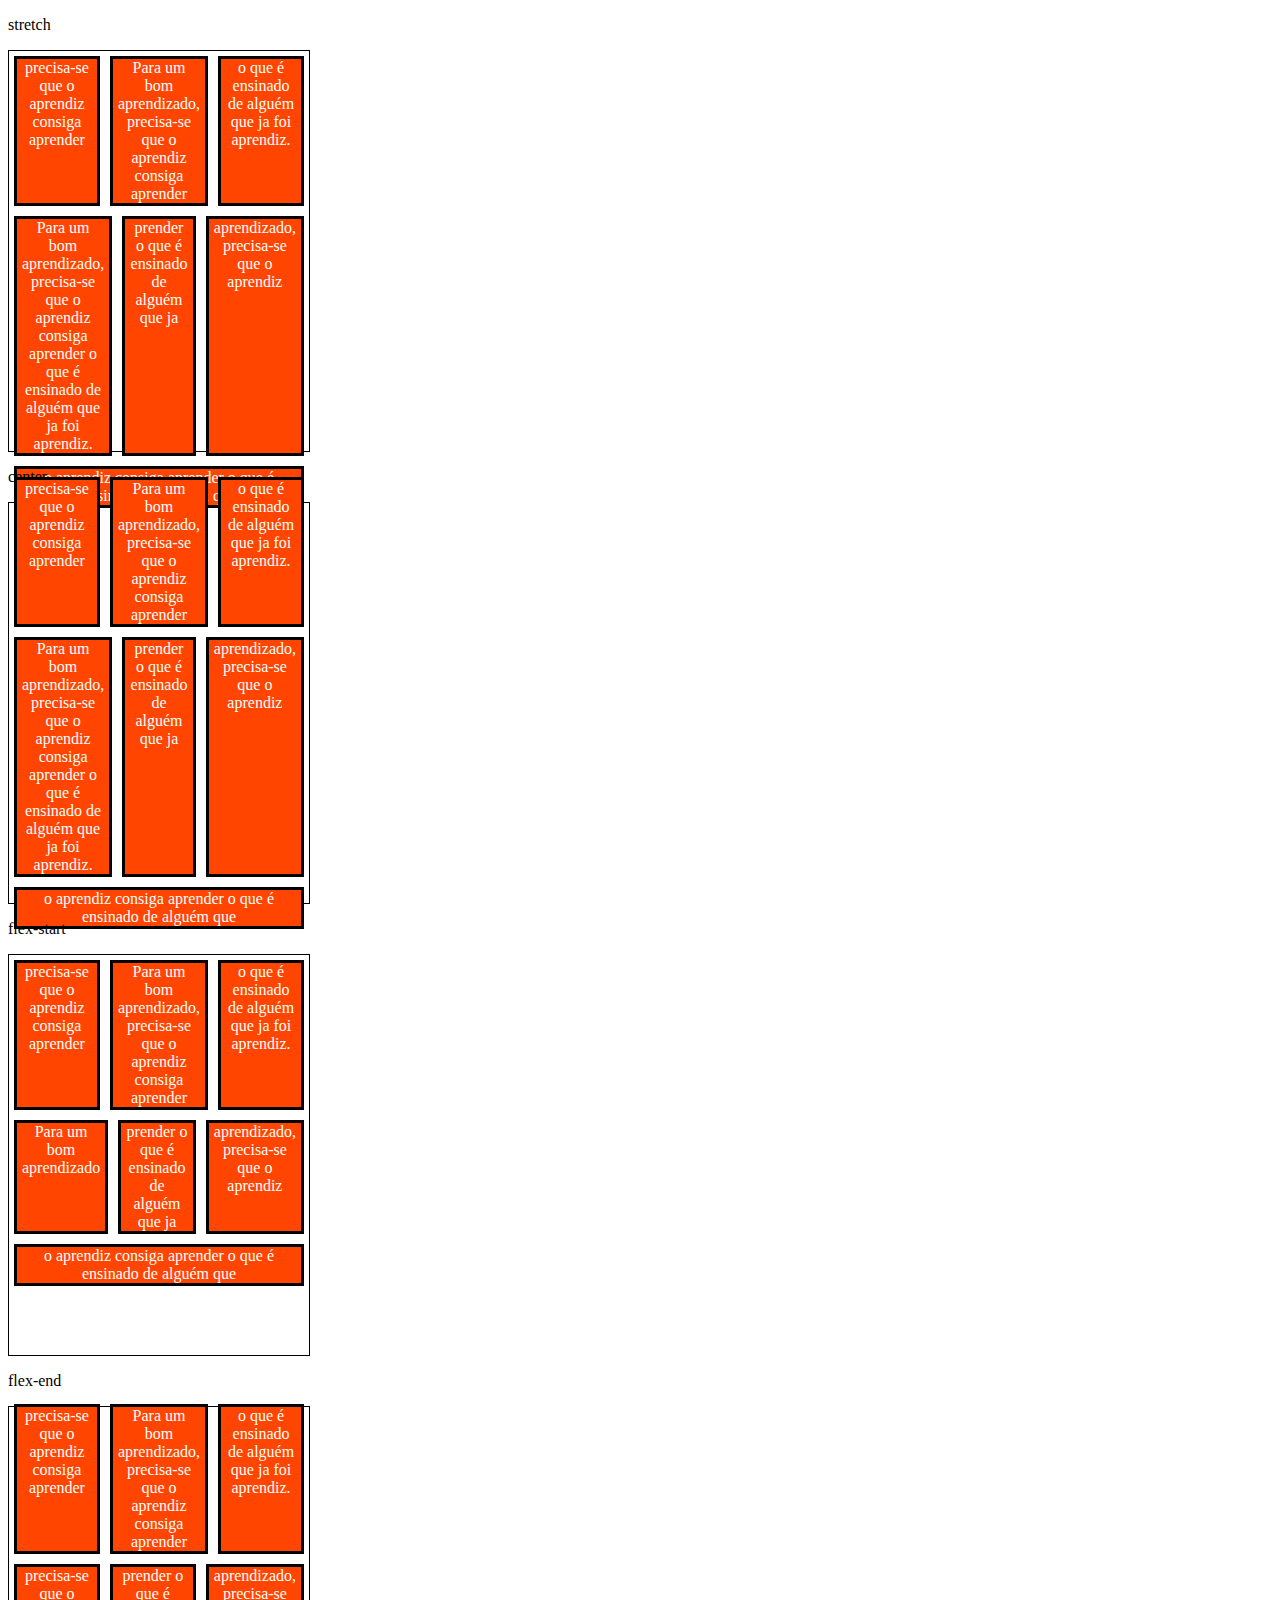
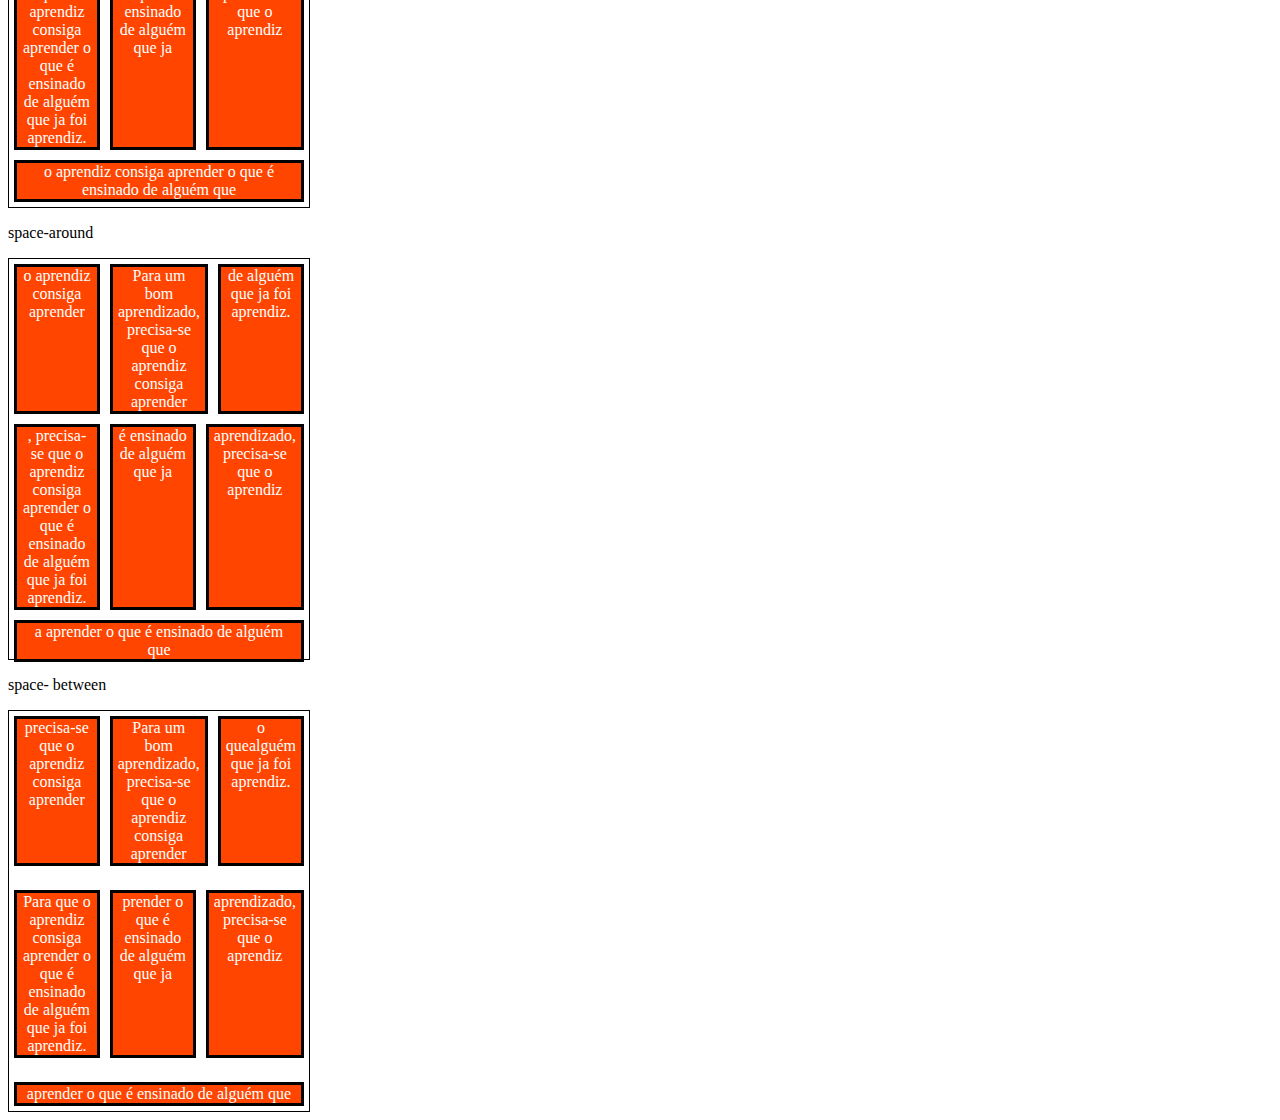
<file: Mod_2/HTML e CSS3/Introdução ao FlexBox/6.align-content.html>
<!DOCTYPE html>
<html lang="en">
<head>
    <meta charset="UTF-8">
    <meta http-equiv="X-UA-Compatible" content="IE=edge">
    <meta name="viewport" content="width=device-width, initial-scale=1.0">
    <title>Fundamentos - align content</title>
    <style>
        .container{
            height: 400px;
            max-width: 300px;
            display: flex;
            flex-wrap: wrap;
            border: 1px solid black;
        }

        .item{
            background-color: orangered;
            padding: 0 5px;
            margin: 5px;
            flex: 1;
            text-align: center;
            color: white;
            border: 3px solid black;
        }

        .stretch{
            align-content: stretch;
        }

        .center{
            align-content: center;
        }

        .flex-start{
            align-content: flex-start;
        }

        .flex-end{
            align-content: flex-end;
        }
        .space-around{
            align-content: space-around;
        }

        .space-between{
            align-content: space-between;
        }

    </style>
</head>
<body>
    <p>stretch</p>
    <div class="container stretch">
        <div class="item"> precisa-se que o aprendiz consiga aprender</div>
        <div class="item">Para um bom aprendizado, precisa-se que o aprendiz consiga aprender</div>
        <div class="item">o que é ensinado de alguém que ja foi aprendiz.</div>
        <div class="item">Para um bom aprendizado, precisa-se que o aprendiz consiga aprender o que é ensinado de alguém que ja foi aprendiz.</div>
        <div class="item">prender o que é ensinado de alguém que ja</div>
        <div class="item">aprendizado, precisa-se que o aprendiz</div>
        <div class="item">o aprendiz consiga aprender o que é ensinado de alguém que</div>
    </div>
    
    <p>center </p>
    <div class="container center">
        <div class="item"> precisa-se que o aprendiz consiga aprender</div>
        <div class="item">Para um bom aprendizado, precisa-se que o aprendiz consiga aprender</div>
        <div class="item">o que é ensinado de alguém que ja foi aprendiz.</div>
        <div class="item">Para um bom aprendizado, precisa-se que o aprendiz consiga aprender o que é ensinado de alguém que ja foi aprendiz.</div>
        <div class="item">prender o que é ensinado de alguém que ja</div>
        <div class="item">aprendizado, precisa-se que o aprendiz</div>
        <div class="item">o aprendiz consiga aprender o que é ensinado de alguém que</div>
    </div>

    <p>flex-start</p>
    <div class="container flex-start">
        <div class="item"> precisa-se que o aprendiz consiga aprender</div>
        <div class="item">Para um bom aprendizado, precisa-se que o aprendiz consiga aprender</div>
        <div class="item">o que é ensinado de alguém que ja foi aprendiz.</div>
        <div class="item">Para um bom aprendizado</div>
        <div class="item">prender o que é ensinado de alguém que ja</div>
        <div class="item">aprendizado, precisa-se que o aprendiz</div>
        <div class="item">o aprendiz consiga aprender o que é ensinado de alguém que</div>
    </div>

    <p>flex-end </p>
    <div class="container flex-end">
        <div class="item"> precisa-se que o aprendiz consiga aprender</div>
        <div class="item">Para um bom aprendizado, precisa-se que o aprendiz consiga aprender</div>
        <div class="item">o que é ensinado de alguém que ja foi aprendiz.</div>
        <div class="item">precisa-se que o aprendiz consiga aprender o que é ensinado de alguém que ja foi aprendiz.</div>
        <div class="item">prender o que é ensinado de alguém que ja</div>
        <div class="item">aprendizado, precisa-se que o aprendiz</div>
        <div class="item">o aprendiz consiga aprender o que é ensinado de alguém que</div>
    </div>

    <p>space-around </p>
    <div class="container space-around">
        <div class="item">  o aprendiz consiga aprender</div>
        <div class="item">Para um bom aprendizado, precisa-se que o aprendiz consiga aprender</div>
        <div class="item"> de alguém que ja foi aprendiz.</div>
        <div class="item">, precisa-se que o aprendiz consiga aprender o que é ensinado de alguém que ja foi aprendiz.</div>
        <div class="item"> é ensinado de alguém que ja</div>
        <div class="item">aprendizado, precisa-se que o aprendiz</div>
        <div class="item">a aprender o que é ensinado de alguém que</div>
    </div>

    <p>space- between</p>
    <div class="container space-between">
        <div class="item"> precisa-se que o aprendiz consiga aprender</div>
        <div class="item">Para um bom aprendizado, precisa-se que o aprendiz consiga aprender</div>
        <div class="item">o quealguém que ja foi aprendiz.</div>
        <div class="item">Para  que o aprendiz consiga aprender o que é ensinado de alguém que ja foi aprendiz.</div>
        <div class="item">prender o que é ensinado de alguém que ja</div>
        <div class="item">aprendizado, precisa-se que o aprendiz</div>
        <div class="item"> aprender o que é ensinado de alguém que</div>
    </div>
</body>
</html>
</file>
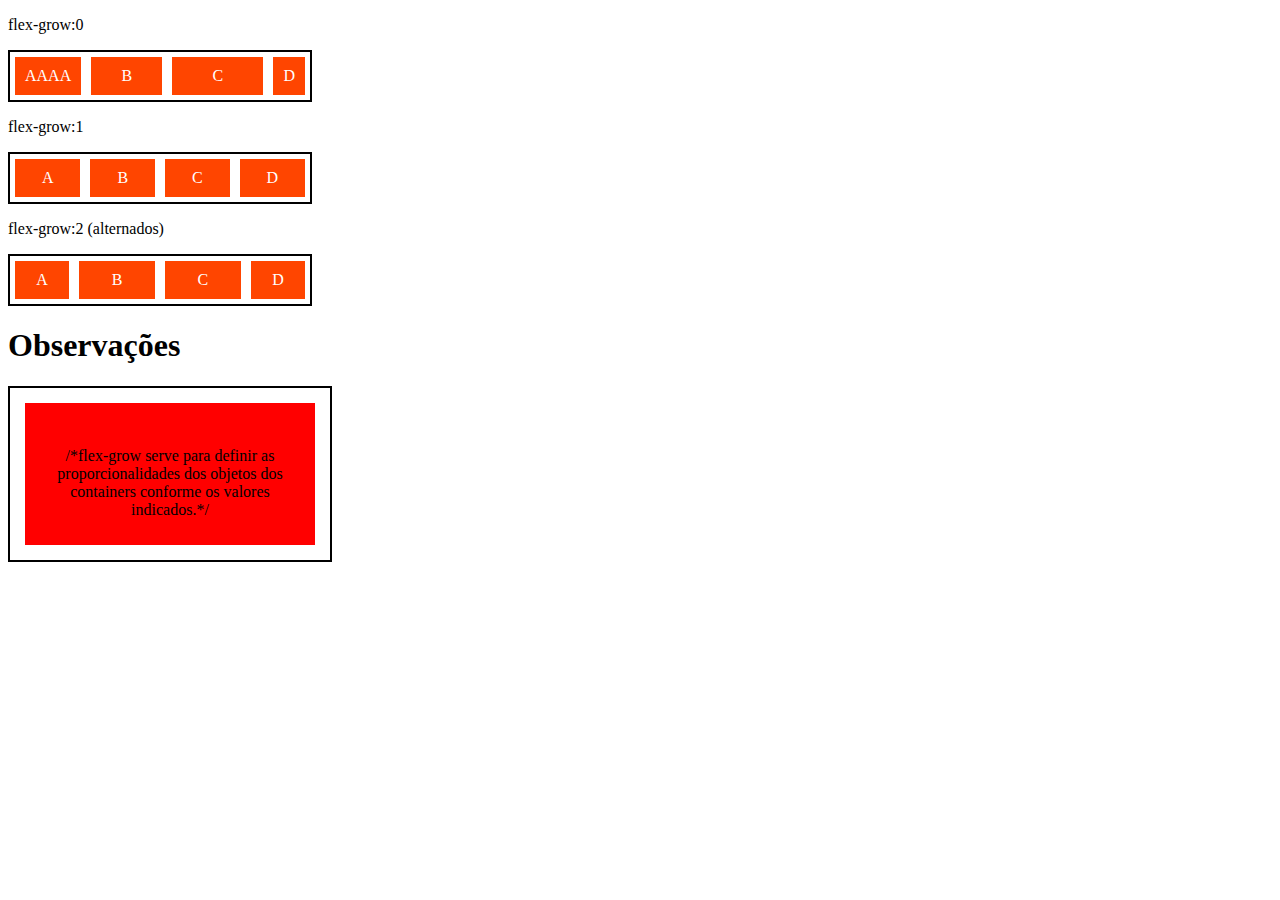
<file: Mod_2/HTML e CSS3/Introdução ao FlexBox/7.flex-grow.html>
<!DOCTYPE html>
<html lang="en">
<head>
    <meta charset="UTF-8">
    <meta http-equiv="X-UA-Compatible" content="IE=edge">
    <meta name="viewport" content="width=device-width, initial-scale=1.0">
    <title>Fundamentos - flex grow</title>
    <style>
        .flex-container{
            display: flex;
            border: 2px solid black;
            max-width: 300px;
      }

      .item{
        background-color: orangered;
        margin: 5px;
        padding: 10px;
        text-align: center;
        color: white;
      }

      .fg-0{
        flex-grow: 0;
      }

      .fg-1{
        flex-grow: 1;
      }

      .fg-2{
        flex-grow: 2;
      }

      .fg-3{
        flex-grow: 3;
      }

      .flex-container2{
        display: flex;
        border:2px solid black;
        padding: 10px;
        max-width: 300px;
      }

      .item2{
        background-color: red;
        margin: 5px;
        color: black;
        text-align: center;
        padding: 10px;

      }

    </style>
</head>
<body>
    <p>flex-grow:0</p>
    <div class="flex-container">
        <div class="item fg-0">AAAA</div>
        <div class="item fg-2">B</div>
        <div class="item fg-3">C</div>
        <div class="item fg-0">D</div>
    </div>
    <p>flex-grow:1</p>
    <div class="flex-container">
        <div class="item fg-1">A</div>
        <div class="item fg-1">B</div>
        <div class="item fg-1">C</div>
        <div class="item fg-1">D</div>
    </div>
    <p>flex-grow:2 (alternados)</p>
    <div class="flex-container">
        <div class="item fg-1">A</div>
        <div class="item fg-2">B</div>
        <div class="item fg-2">C</div>
        <div class="item fg-1">D</div>
    </div>

    <h1>Observações</h1>
    <div class="flex-container2">
        <div class="item item2"><p><br> /*flex-grow serve para definir as proporcionalidades dos objetos dos containers conforme os valores indicados.*/</p></div>
       
    </div>
   
</body>
</html>
</file>
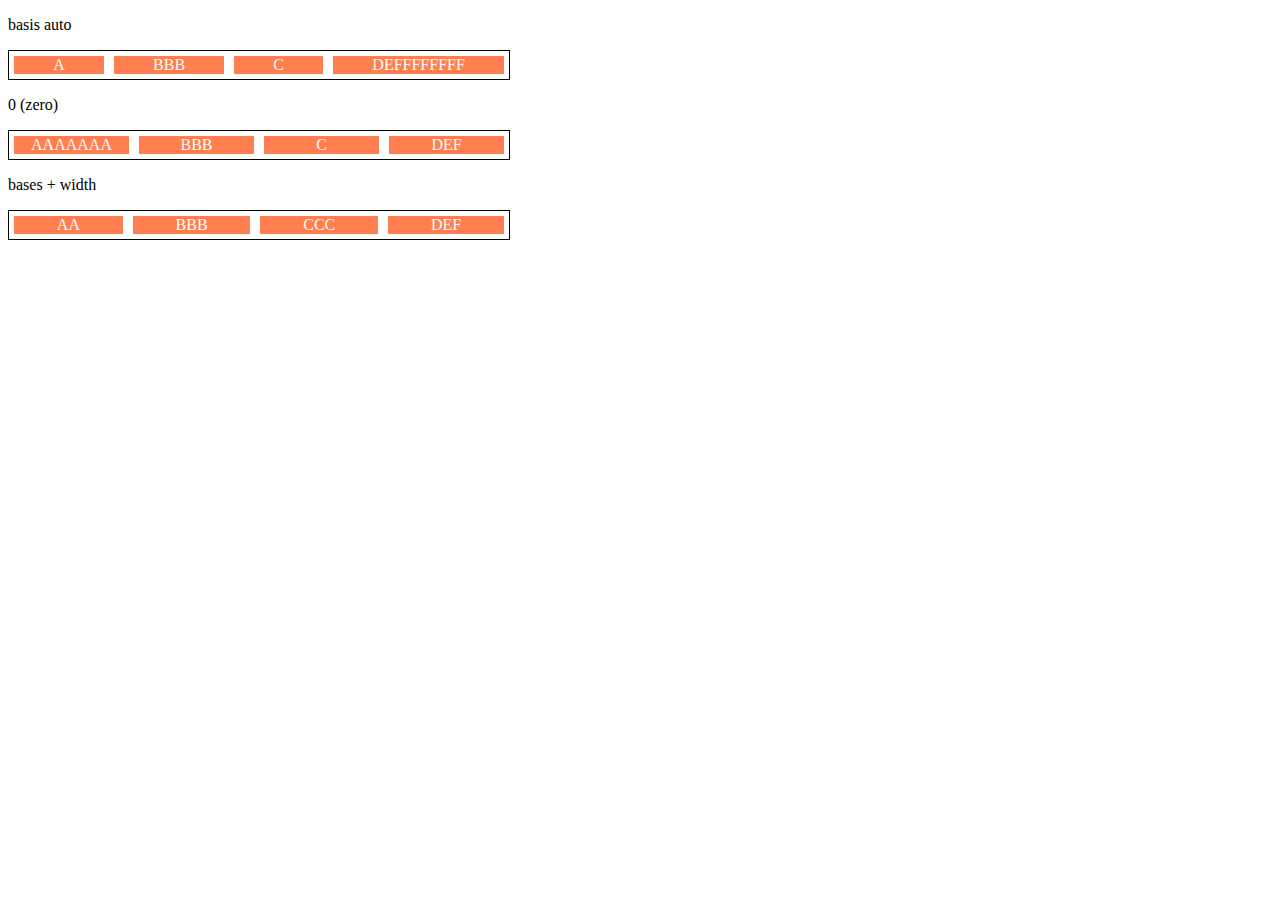
<file: Mod_2/HTML e CSS3/Introdução ao FlexBox/8.flex-basis.html>
<!DOCTYPE html>
<html lang="en">
<head>
    <meta charset="UTF-8">
    <meta http-equiv="X-UA-Compatible" content="IE=edge">
    <meta name="viewport" content="width=device-width, initial-scale=1.0">
    <title>Fundamentos - flex basis</title>
    <style>
        .flex-container{
            max-width: 500px;
            border: 1px solid black;
            display: flex;
        }

        .items{
            background-color: coral;
            color: white;
            text-align: center;
            margin: 5px;
        }

        .bauto{
            flex-basis: auto;

        }

        .fg-0{
            flex-grow: 0;
        }

        .fg-1{
            flex-grow: 1;
        }

        .fg-2{
            flex-grow: 2;
        }

        .b-0{
            flex-basis: 0;
        }

        w100{
            flex-basis: 100px;
        } 
    </style>
</head>
<body>
    <p>basis auto</p>
    <div class="flex-container">
        <div class="items .bauto fg-1">A</div>
        <div class="items .bauto fg-1">BBB</div>
        <div class="items .bauto fg-1">C</div>
        <div class="items .bauto fg-1">DEFFFFFFFF</div>
    </div>

    <p>0 (zero) </p>
    <div class="flex-container">
        <div class="items b-0 fg-1 ">AAAAAAA</div>
        <div class="items b-0 fg-1 ">BBB</div>
        <div class="items b-0 fg-1 ">C</div>
        <div class="items b-0 fg-1 ">DEF</div>
    </div>

    <p>bases + width </p>
    <div class="flex-container">
        <div class="items w100 fg-1">AA</div>
        <div class="items w100 fg-1">BBB</div>
        <div class="items w100 fg-1">CCC</div>
        <div class="items w100 fg-1">DEF</div>
    </div>
</body>
    </html>
</file>
<file: Mod_2/desafio-projetocloneinstagram-worldcup22/Projeto-CSS-Mod2/style.css>
* {
    padding: 0;
    margin: 0;
    box-sizing: border-box;
    text-decoration: none;
    font-family: sans-serif;
    font-size: 14px;
}

body{
    width: 100%;
    min-height: 100vh;
    background-color: rgb(238, 236, 236);
    background-image:url('Imgs/qtar22.jpg');
    background-size: cover;
    margin: 0;
    padding: 0;
    display: flex;
    justify-content: center;
}

.instagram-wrapper{
    display: flex;
    align-items: center;
    justify-content: start;
    width: 60%;
    height: 100vh;
}

.instagram-logo{
    height: 6rem;
}

.instagram-phone{
    display: flex;
    align-items: center;
    justify-content: center;
    width: 50%;
}

.instagram-phone img{
    height: 50rem;
}

.instagram-continue{
    display: flex;
    align-items: center;
    justify-content: space-around; 
    flex-direction: column;
    width: 50%;
    min-height: 34rem;
/*Colocando o flex-direction como coluna, nosso justify vira junto assim ficando na vertical, e o align-items na horizontal. */    min-height: 34rem;
}

.group{
    display: flex;
    justify-content: space-between;
    align-items: center;
    flex-direction: column;
    background-color: rgba(53, 36, 36, 0.082);
    width: 100%;
    padding: 1.3rem 0;
    border: 1px solid rgba(211, 211, 211, 0);
}

.group:nth-child(1){
    min-height: 19rem;
    margin-bottom: 0.5rem;
}

.instagram-logo{
    min-height: 3rem;
}

.profile-photo{
    display: flex;
    justify-content: center;
    align-items: center;
    border-radius: 50%;
    overflow: hidden;
}

.profile-photo img{
    height: 6rem;
}

.instagram-login {
    background-color: #0095f6;
    color: rgb(255, 255, 255);
    padding: 8px;
    margin: 5px;
    border-radius: 4px;

}

.instagram-logout {
    color: #0095f6;
    margin-top: 1rem;
}

.not-account {
    color: rgb(245, 241, 241);

}

.link-blue {
    color: #0095f6;
}

.get-the-app{
    display: flex;
    flex-direction: column;
    align-items: center;
    justify-content: center;
    width: 100%;
    padding: 1.3rem 0;
}

.download {
    display: flex;
    width: 100%;
    justify-content: space-evenly;
    align-items: center;
    padding: 1rem;
}

.app-download{
    height: 3rem;
    width: 10rem;
    background-size: cover;
}

.app-download:nth-child(1){
    background-image: url('Imgs/button-apple.png')
}

.app-download:nth-child(2){
    background-image: url('Imgs/googleplay-button.png');
}

/*MEDIA QUERIES*/

@media (max-width:1024px) {
    .instagram-wrapper{
        width: 90%;
    }
}
    @media (max-width:650px) {
        body {
            background-color: #fff;
            background-image:url(Imgs/phone.jpg);
        }
        .instagram-wrapper {
            width: 90%;
        }

        .instagram-phone{
            display: none;
        }
        
        .instagram-continue {
            width: 100%;
        }

        .group {
            border: 1px solid transparent ;
        }

}
</file>
<file: Mod_2/HTML e CSS3/flex-projeto/style.css>
*{
    margin: 0;
    padding: 0;
    font-family:'Open Sans', sans-serif;
 }

 ul{
    list-style: none;
    margin: 0;
    padding: 0;
}

ul li a{
    text-decoration: none;
}

.flex-container{
    display: flex;
    max-width: 992px;
    margin: auto;
}
</file>
<file: Mod_2/HTML e CSS3/HTML Introdução/style.css>
body {
background: #f7f7f7;  
font-family: verdana; 
max-width: 900px; 
margin: auto;
}

.photo {
    border: 1px solid #505050;
    border-radius: 50%;

}

#title, .subtitle, .post_title {
    color: blue;
}

#title {
    font-size: 40px;
    text-transform: uppercase;
}

a {
    text-decoration: line-through;
    color: #505050 ;
}

.post_title {
    font-size: 16px;
    font-style: italic;
    margin: 0;
    margin-bottom: 15px;
}
.post {
    background: #fff;
    padding: 15px;
    border : 3px solid #505050;
    margin-bottom: 15px;
    border-radius: 5px;
}
.post_content {
    margin: 0;
    margin-bottom: 15px;
    text-transform: capitalize;
    text-align: justify;
}

.post_image {
    margin-bottom: 15px;
    width: 100%;

}

.contacts_list {
    list-style-type: none;
    padding-left: 15px;
}

.contacts_list li a {
    text-decoration: none;
}
</file>
